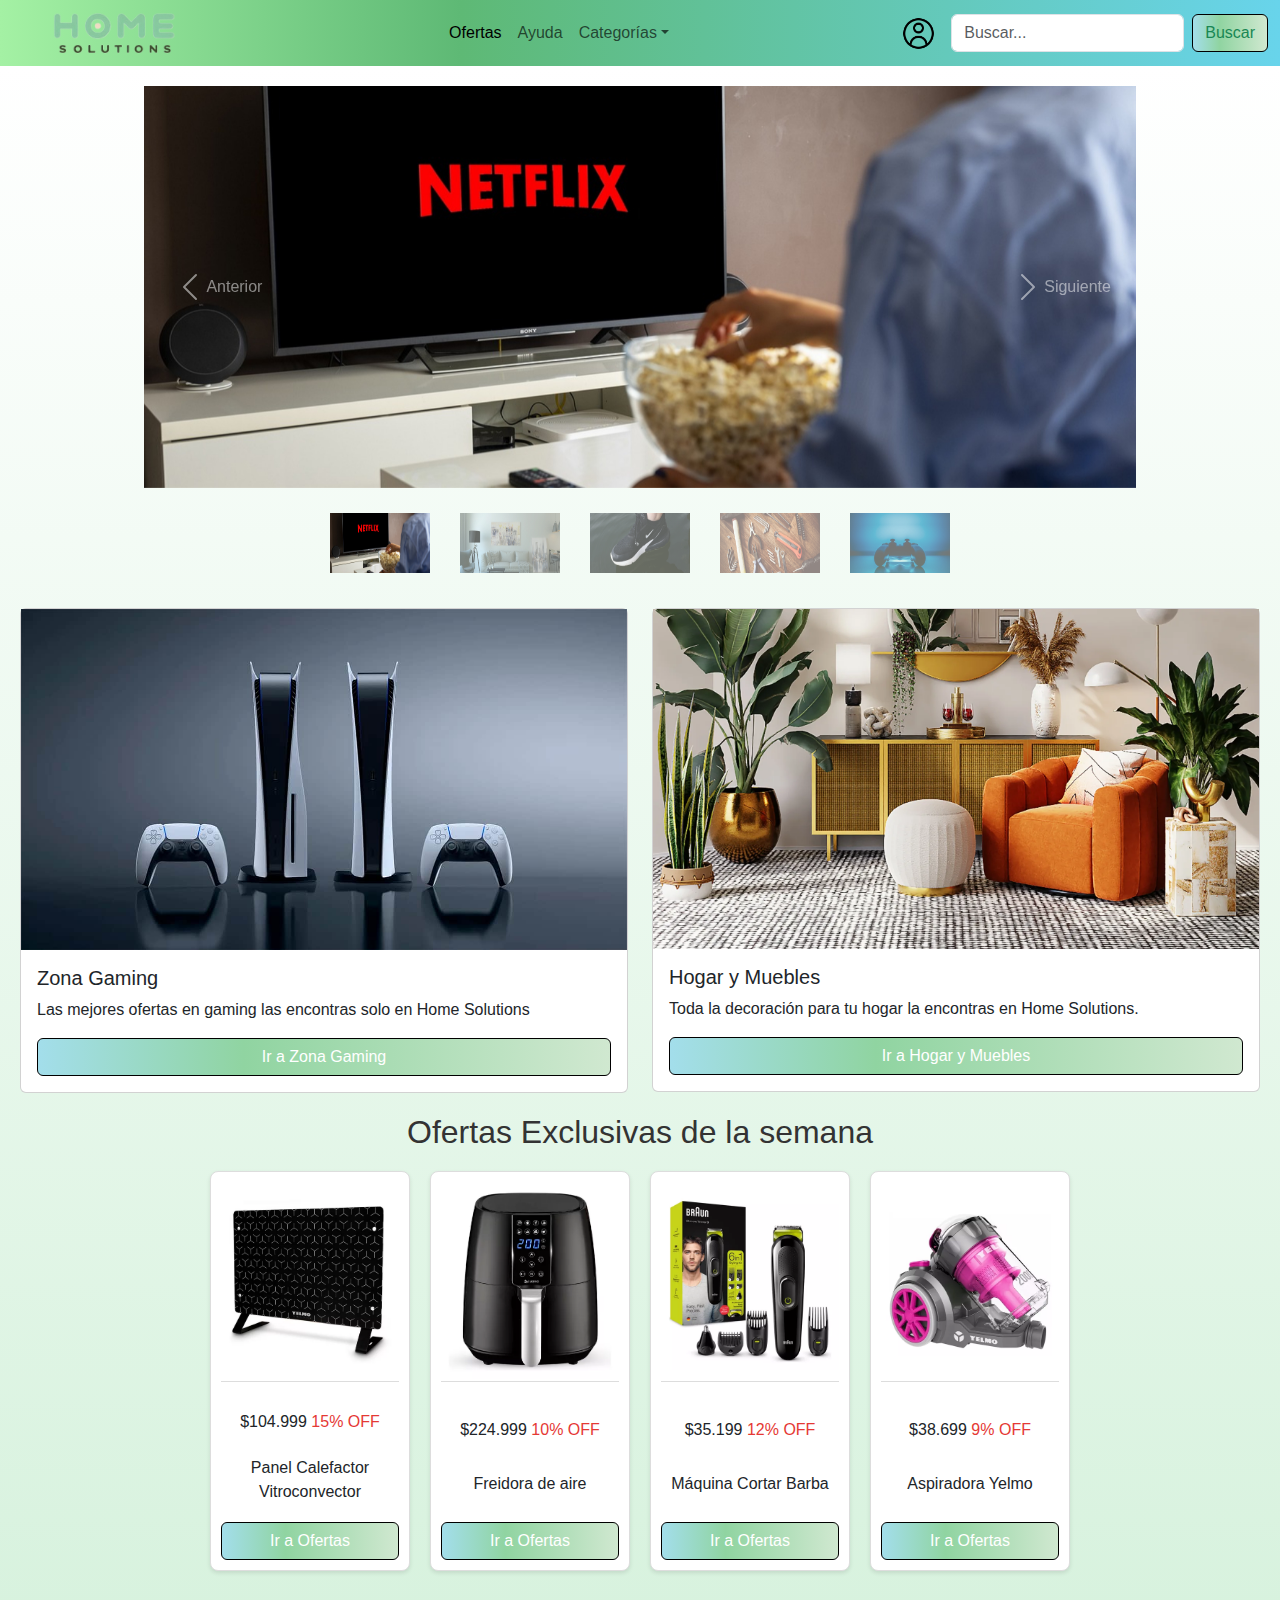
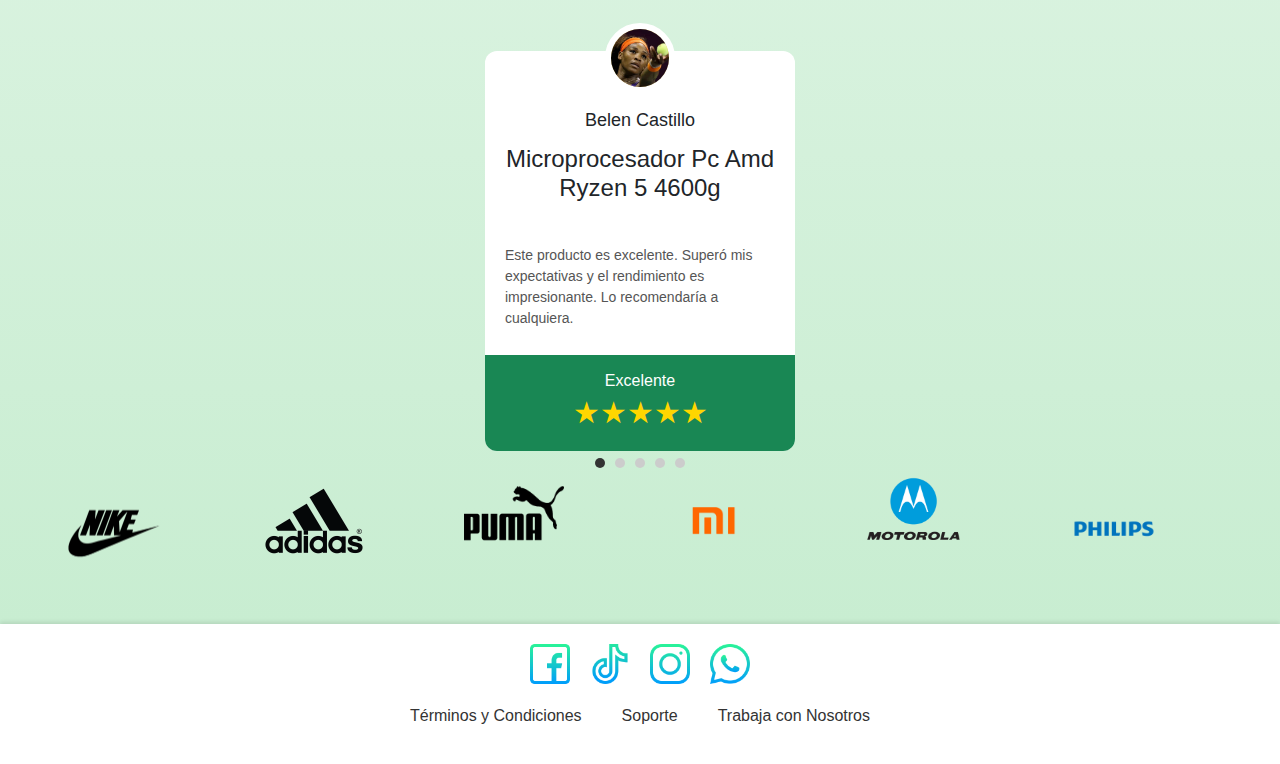
<file: index.html>
<!DOCTYPE html>
<html lang="es">
<head>
    <meta charset="UTF-8">
    <meta name="viewport" content="width=device-width, initial-scale=1.0">
    <title>Home Solutions</title>
    <link href="https://cdn.jsdelivr.net/npm/bootstrap@5.3.3/dist/css/bootstrap.min.css" rel="stylesheet" integrity="sha384-QWTKZyjpPEjISv5WaRU9OFeRpok6YctnYmDr5pNlyT2bRjXh0JMhjY6hW+ALEwIH" crossorigin="anonymous">
    <link rel="stylesheet" href="./css/style.css">
</head>
<body>
    <header>
        <nav class="navbar navbar-expand-lg bg-body-tertiary">
            <div class="container-fluid">
                <div class="logo">
                    <a href="#">
                        <img src="./assets/img/logonombre.png" alt="Home Solutions Logo">
                    </a>
                </div>
                <button class="navbar-toggler" type="button" data-bs-toggle="collapse" data-bs-target="#navbarSupportedContent" aria-controls="navbarSupportedContent" aria-expanded="false" aria-label="Toggle navigation">
                    <span class="navbar-toggler-icon"></span>
                </button>
                <div class="collapse navbar-collapse justify-content-end" id="navbarSupportedContent">
                    <ul class="navbar-nav me-auto mb-2 mb-lg-0">
                        <li class="nav-item">
                            <a class="nav-link active" aria-current="page" href="./pages/ofertas.html">Ofertas</a>
                        </li>
                        <li class="nav-item">
                            <a class="nav-link" href="./pages/ayuda.html">Ayuda</a>
                        </li>
                        <li class="nav-item dropdown">
                            <a class="nav-link dropdown-toggle" href="./pages/categoria.html" role="button" data-bs-toggle="dropdown" aria-expanded="false">Categorías</a>
                            <ul class="dropdown-menu">
                                <li><a class="dropdown-item" href="./pages/categoria.html">Tecnología</a></li>
                                <li><a class="dropdown-item" href="./pages/categoria.html">Hogar y Muebles</a></li>
                                <li><a class="dropdown-item" href="./pages/categoria.html">Calzado</a></li>
                                <li><a class="dropdown-item" href="./pages/categoria.html">Herramientas</a></li>
                                <li><a class="dropdown-item" href="./pages/categoria.html">Gaming</a></li>
                                <li><hr class="dropdown-divider"></li>
                                <li><a class="dropdown-item" href="./pages/categoria.html">Más vendidos</a></li>
                            </ul>
                        </li>
                    </ul>
                    <div class="d-flex align-items-center barra-container">
                        <div class="dropdown">
                            <img src="./assets/img/Perfil.png" alt="Icono de Búsqueda" class="barra-icono dropdown-toggle" id="searchDropdown" role="button" data-bs-toggle="dropdown" aria-expanded="false">
                            <ul class="dropdown-menu" aria-labelledby="searchDropdown">
                                <li><a class="dropdown-item" href="./pages/login.html">Iniciar sesión</a></li>
                                <li><a class="dropdown-item" href="./pages/registro.html">Crear cuenta</a></li>
                            </ul>
                        </div>
                        <form class="d-flex" role="search">
                            <input class="form-control me-2" type="Buscar..." placeholder="Buscar..." aria-label="Buscar">
                            <button class="btn btn-outline-success" type="submit">Buscar</button>
                        </form>
                    </div>
                </div>
            </div>
        </nav>
    </header>

    <main>

        <section>
            <div id="carouselExample" class="carousel slide" data-bs-ride="carousel">
                <div class="carousel-inner">
                    <div class="carousel-item active">
                        <img src="./assets/img/template (3).jpg" class="d-block w-100" alt="Imagen 1">
                    </div>
                    <div class="carousel-item">
                        <img src="./assets/img/template (4).jpg" class="d-block w-100" alt="Imagen 2">
                    </div>
                    <div class="carousel-item">
                        <img src="./assets/img/template (1).jpg" class="d-block w-100" alt="Imagen 3">
                    </div>
                    <div class="carousel-item">
                        <img src="./assets/img/template (5).jpg" class="d-block w-100" alt="Imagen 4">
                    </div>
                    <div class="carousel-item">
                        <img src="./assets/img/template.jpg" class="d-block w-100" alt="Imagen 5">
                    </div>
                </div>
                <button class="carousel-control-prev" type="button" data-bs-target="#carouselExample" data-bs-slide="prev">
                    <span class="carousel-control-prev-icon" aria-hidden="true"></span>
                    <span class="sr-only">Anterior</span>
                </button>
                <button class="carousel-control-next" type="button" data-bs-target="#carouselExample" data-bs-slide="next">
                    <span class="carousel-control-next-icon" aria-hidden="true"></span>
                    <span class="sr-only">Siguiente</span>
                </button>
            </div>
            
            <div class="thumbnails">
                <img src="./assets/img/template (3).jpg" class="thumb active" alt="Miniatura 1" data-bs-target="#carouselExample" data-bs-slide-to="0">
                <img src="./assets/img/template (4).jpg" class="thumb" alt="Miniatura 2" data-bs-target="#carouselExample" data-bs-slide-to="1">
                <img src="./assets/img/template (1).jpg" class="thumb" alt="Miniatura 3" data-bs-target="#carouselExample" data-bs-slide-to="2">
                <img src="./assets/img/template (5).jpg" class="thumb" alt="Miniatura 4" data-bs-target="#carouselExample" data-bs-slide-to="3">
                <img src="./assets/img/template.jpg" class="thumb" alt="Miniatura 5" data-bs-target="#carouselExample" data-bs-slide-to="4">
            </div>
        </section>



        <section>
            <div class="row">
                <div class="col-sm-6 mb-3 mb-sm-0">
                    <div class="card">
                        <img src="./assets/img/ps5-2.jpg" alt="">
                        <div class="card-body">
                            <h5 class="card-title">Zona Gaming</h5>
                            <p class="card-text">Las mejores ofertas en gaming las encontras solo en Home Solutions</p>
                            <a href="./pages/categoria.html#gaming" class="btn btn-primary">Ir a Zona Gaming</a>
                        </div>
                    </div>
                </div>
                <div class="col-sm-6">
                    <div class="card">
                        <img src="./assets/img/muebles.jpg" alt="">
                        <div class="card-body">
                            <h5 class="card-title">Hogar y Muebles</h5>
                            <p class="card-text">Toda la decoración para tu hogar la encontras en Home Solutions.</p>
                            <a href="./pages/categoria.html#hym" class="btn btn-primary">Ir a Hogar y Muebles</a>
                        </div>
                    </div>
                </div>
            </div>
        </section>
        
        <section class="ofertas">
            <h2>Ofertas Exclusivas de la semana</h2>
            <div class="productos">
            <div class="producto">
                <img src="./assets/img/panel-calefactor.jpg" alt="Panel Calefactor Vitroconvector">
                <p>$104.999 <span>15% OFF</span></p>
                <p>Panel Calefactor Vitroconvector</p>
                <a href="./pages/ofertas.html" class="btn btn-primary">Ir a Ofertas</a>
            </div>
            <div class="producto">
                <img src="./assets/img/freidora.jpg" alt="Freidora Ovente">
                <p>$224.999 <span>10% OFF</span></p>
                <p>Freidora de aire</p>
                <a href="./pages/ofertas.html" class="btn btn-primary">Ir a Ofertas</a>
            </div>
            <div class="producto">
                <img src="./assets/img/maquina-de-barba.jpg" alt="Máquina Cortar Barba">
                <p>$35.199 <span>12% OFF</span></p>
                <p>Máquina Cortar Barba</p>
                <a href="./pages/ofertas.html" class="btn btn-primary">Ir a Ofertas</a>
            </div>
            <div class="producto">
                <img src="./assets/img/aspiradora.jpg" alt="Aspiradora Yelmo">
                <p>$38.699 <span>9% OFF</span></p>
                <p>Aspiradora Yelmo</p>
                <a href="./pages/ofertas.html" class="btn btn-primary">Ir a Ofertas</a>
            </div>
        </section>

        <section class="carousel-container">
            <div class="custom-carousel">
                <input type="radio" name="custom-carousel" id="custom-carousel-1" checked>
                <input type="radio" name="custom-carousel" id="custom-carousel-2">
                <input type="radio" name="custom-carousel" id="custom-carousel-3">
                <input type="radio" name="custom-carousel" id="custom-carousel-4">
                <input type="radio" name="custom-carousel" id="custom-carousel-5">
    
                <div class="custom-carousel-content">
                    <div class="custom-carousel-item" id="custom-item-1">
                        <div class="card-comentario text-center">
                            <div class="circle-image">
                                <img src="./assets/img/user-serena.webp" width="50" alt="User Image">
                            </div>
                            <h3 class="name mb-1 fw-500">Belen Castillo</h3>
                            <h4>Microprocesador Pc Amd Ryzen 5 4600g</h4>
                            <div class="review mt-4">
                                <p>Este producto es excelente. Superó mis expectativas y el rendimiento es impresionante. Lo recomendaría a cualquiera.</p>
                            </div>
                            <div class="rate bg-success py-3 text-white mt-3">
                                <h6 class="mb-0">Excelente</h6>
                                <div class="rating">
                                    <span class="star full">&#9733;</span>
                                    <span class="star full">&#9733;</span>
                                    <span class="star full">&#9733;</span>
                                    <span class="star full">&#9733;</span>
                                    <span class="star full">&#9733;</span>
                                </div>
                            </div>
                        </div>
                    </div>
    
                    <div class="custom-carousel-item" id="custom-item-2">
                        <div class="card-comentario text-center">
                            <div class="circle-image">
                                <img src="./assets/img/user-lit.jpg" width="50" alt="User Image">
                            </div>
                            <h3 class="name mb-1 fw-500">Mauro Monzon</h3>
                            <h4>Nombre del Producto</h4>
                            <div class="review mt-4">
                                <p>Horrible se me cayó ni bien lo recibi y no me quisieron devolver mi dinero!</p>
                            </div>
                            <div class="rate bg-success py-3 text-white mt-3">
                                <h6 class="mb-0">Malo</h6>
                                <div class="rating">
                                    <span class="star full">&#9733;</span>
                                    <span class="star empty">&#9733;</span>
                                    <span class="star empty">&#9733;</span>
                                    <span class="star empty">&#9733;</span>
                                    <span class="star empty">&#9733;</span>
                                </div>
                            </div>
                        </div>
                    </div>
    
                    <div class="custom-carousel-item" id="custom-item-3">
                        <div class="card-comentario text-center">
                            <div class="circle-image">
                                <img src="./assets/img/user-messi.png" width="50" alt="User Image">
                            </div>
                            <h3 class="name mb-1 fw-500">Lucas Hernandez</h3>
                            <h4>Level Up Hercules Gabinete Gamer Vidrio Templado</h4>
                            <div class="review mt-4">
                                <p>Está bien, es lo que pedí.</p>
                            </div>
                            <div class="rate bg-success py-3 text-white mt-3">
                                <h6 class="mb-0">Excelente</h6>
                                <div class="rating">
                                    <span class="star full">&#9733;</span>
                                    <span class="star full">&#9733;</span>
                                    <span class="star full">&#9733;</span>
                                    <span class="star empty">&#9733;</span>
                                    <span class="star empty">&#9733;</span>
                                </div>
                            </div>
                        </div>
                    </div>
    
                    <div class="custom-carousel-item" id="custom-item-4">
                        <div class="card-comentario text-center">
                            <div class="circle-image">
                                <img src="./assets/img/goku-user.webp" width="50" alt="User Image">
                            </div>
                            <h3 class="name mb-1 fw-500">Nicolas Otamendi</h3>
                            <h4>Playstation 5</h4>
                            <div class="review mt-4">
                                <p>Superó mis espectativas, excelente producto, además llego super rápido</p>
                            </div>
                            <div class="rate bg-success py-3 text-white mt-3">
                                <h6 class="mb-0">Excelente</h6>
                                <div class="rating">
                                    <span class="star full">&#9733;</span>
                                    <span class="star full">&#9733;</span>
                                    <span class="star full">&#9733;</span>
                                    <span class="star full">&#9733;</span>
                                    <span class="star full">&#9733;</span>
                                </div>
                            </div>
                        </div>
                    </div>
    
                    <div class="custom-carousel-item" id="custom-item-5">
                        <div class="card-comentario text-center">
                            <div class="circle-image">
                                <img src="./assets/img/mirta.jpg" width="50" alt="User Image">
                            </div>
                            <h3 class="name mb-1 fw-500">Mirtha legrand</h3>
                            <h4>Ugreen 15495 Color Gris Oscuro Adaptador Multipuerto Usb</h4>
                            <div class="review mt-4">
                                <p>En cuanto al envio y el producto todo bien, el unico problema es que no leí bien las caracteristicas del producto y no sabia que no traia los usb</p>
                            </div>
                            <div class="rate bg-success py-3 text-white mt-3">
                                <h6 class="mb-0">Bueno</h6>
                                <div class="rating">
                                    <span class="star full">&#9733;</span>
                                    <span class="star full">&#9733;</span>
                                    <span class="star full">&#9733;</span>
                                    <span class="star empty">&#9733;</span>
                                    <span class="star empty">&#9733;</span>
                                </div>
                            </div>
                        </div>
                    </div>
                </div>
    
                <div class="custom-carousel-nav">
                    <label for="custom-carousel-1" class="custom-carousel-dot"></label>
                    <label for="custom-carousel-2" class="custom-carousel-dot"></label>
                    <label for="custom-carousel-3" class="custom-carousel-dot"></label>
                    <label for="custom-carousel-4" class="custom-carousel-dot"></label>
                    <label for="custom-carousel-5" class="custom-carousel-dot"></label>
                </div>
            </div>
        </section>

        <section class="slider">
            <div class="slide-track">
                <div class="slide">
                    <img src="./assets/img/nike-logo.png" alt="">
                </div>
                <div class="slide">
                    <img src="./assets/img/adidas-logo.png" alt="">
                </div>
                <div class="slide">
                    <img src="./assets/img/puma-logo.png" alt="">
                </div>
                <div class="slide">
                    <img src="./assets/img/xiaomi-logo.png" alt="">
                </div>
                <div class="slide">
                    <img src="./assets/img/motorola-logo.png" alt="">
                </div>
                <div class="slide">
                    <img src="./assets/img/philips-logo.png" alt="">
                </div>
                <div class="slide">
                    <img src="./assets/img/samsung logo.png" alt="">
                </div>
                <div class="slide">
                    <img src="./assets/img/sonyps-logo.png" alt="">
                </div>
                <div class="slide">
                    <img src="./assets/img/ryzen-logo.png" alt="">
                </div>
                <div class="slide">
                    <img src="./assets/img/asus-logo.png" alt="">
                </div>
                <div class="slide">
                    <img src="./assets/img/nike-logo.png" alt="">
                </div>
                <div class="slide">
                    <img src="./assets/img/adidas-logo.png" alt="">
                </div>
                <div class="slide">
                    <img src="./assets/img/puma-logo.png" alt="">
                </div>
                <div class="slide">
                    <img src="./assets/img/xiaomi-logo.png" alt="">
                </div>
                <div class="slide">
                    <img src="./assets/img/motorola-logo.png" alt="">
                </div>
                <div class="slide">
                    <img src="./assets/img/philips-logo.png" alt="">
                </div>
                <div class="slide">
                    <img src="./assets/img/samsung logo.png" alt="">
                </div>
                <div class="slide">
                    <img src="./assets/img/sonyps-logo.png" alt="">
                </div>
                <div class="slide">
                    <img src="./assets/img/ryzen-logo.png" alt="">
                </div>
                <div class="slide">
                    <img src="./assets/img/asus-logo.png" alt="">
                </div>
            </div>
        </section>
    </main>

    <footer>
        <div class="redes-sociales">
            <a href="https://www.facebook.com/" target="_blank"><img src="./assets/img/facebook.png" alt="Facebook"></a>
            <a href="https://www.tiktok.com/" target="_blank"><img src="./assets/img/tik-tok.png" alt="tik-tok"></a>
            <a href="https://www.instagram.com/" target="_blank"><img src="./assets/img/instagram.png" alt="Instagram"></a>
            <a href="https://web.whatsapp.com/" target="_blank"><img src="./assets/img/whatsapp.png" alt="whatsapp"></a>
        </div>
        <ul>
            <li><a href="#">Términos y Condiciones</a></li>
            <li><a href="#">Soporte</a></li>
            <li><a href="#">Trabaja con Nosotros</a></li>
        </ul>
    </footer>
    <script src="https://cdn.jsdelivr.net/npm/@popperjs/core@2.11.8/dist/umd/popper.min.js" integrity="sha384-I7E8VVD/ismYTF4hNIPjVp/Zjvgyol6VFvRkX/vR+Vc4jQkC+hVqc2pM8ODewa9r" crossorigin="anonymous"></script>
    <script src="https://cdn.jsdelivr.net/npm/bootstrap@5.3.3/dist/js/bootstrap.min.js" integrity="sha384-0pUGZvbkm6XF6gxjEnlmuGrJXVbNuzT9qBBavbLwCsOGabYfZo0T0to5eqruptLy" crossorigin="anonymous"></script>
</body>
</html>
</file>
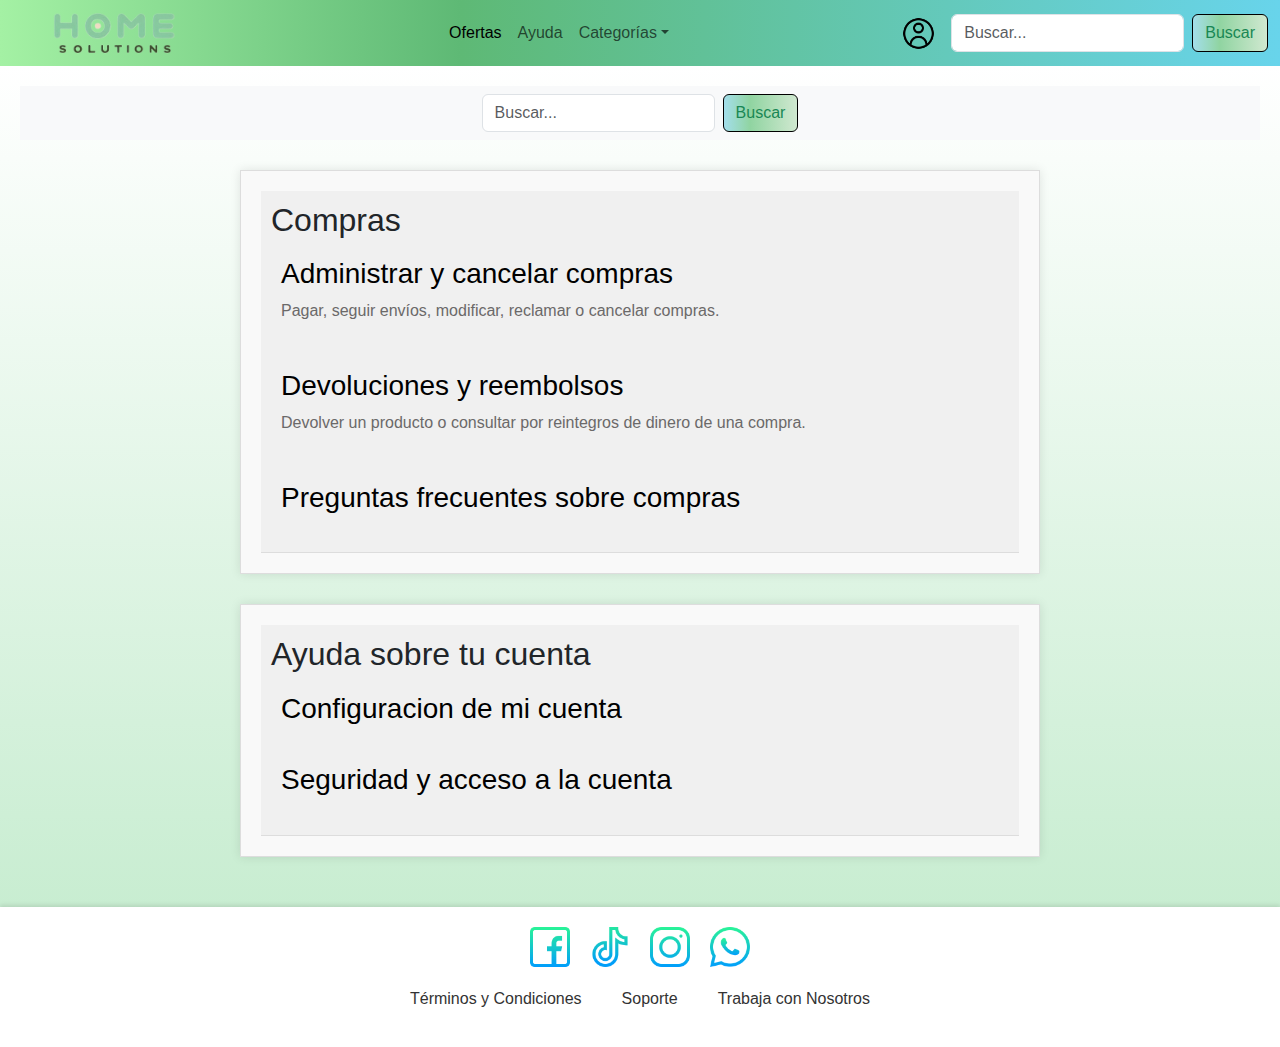
<file: pages/ayuda.html>
<!DOCTYPE html>
<html lang="en">
<head>
    <meta charset="UTF-8">
    <meta name="viewport" content="width=device-width, initial-scale=1.0">
    <title>Document</title>
    <link href="https://cdn.jsdelivr.net/npm/bootstrap@5.3.3/dist/css/bootstrap.min.css" rel="stylesheet" integrity="sha384-QWTKZyjpPEjISv5WaRU9OFeRpok6YctnYmDr5pNlyT2bRjXh0JMhjY6hW+ALEwIH" crossorigin="anonymous">
    <link rel="stylesheet" href="../css/style.css">
</head>
<body>
    <header>
        <nav class="navbar navbar-expand-lg bg-body-tertiary">
            <div class="container-fluid">
                <div class="logo">
                    <a href="../index.html">
                        <img src="../assets/img/logonombre.png" alt="Home Solutions Logo">
                    </a>
                </div>
                <button class="navbar-toggler" type="button" data-bs-toggle="collapse" data-bs-target="#navbarSupportedContent" aria-controls="navbarSupportedContent" aria-expanded="false" aria-label="Toggle navigation">
                    <span class="navbar-toggler-icon"></span>
                </button>
                <div class="collapse navbar-collapse justify-content-end" id="navbarSupportedContent">
                    <ul class="navbar-nav me-auto mb-2 mb-lg-0">
                        <li class="nav-item">
                            <a class="nav-link active" aria-current="page" href="./ofertas.html">Ofertas</a>
                        </li>
                        <li class="nav-item">
                            <a class="nav-link" href="#">Ayuda</a>
                        </li>
                        <li class="nav-item dropdown">
                            <a class="nav-link dropdown-toggle" href="./categoria.html" role="button" data-bs-toggle="dropdown" aria-expanded="false">Categorías</a>
                            <ul class="dropdown-menu">
                                <li><a class="dropdown-item" href="categoria.html">Tecnología</a></li>
                                <li><a class="dropdown-item" href="categoria.html">Hogar y Muebles</a></li>
                                <li><a class="dropdown-item" href="categoria.html">Calzado</a></li>
                                <li><a class="dropdown-item" href="categoria.html">Herramientas</a></li>
                                <li><a class="dropdown-item" href="categoria.html">Gaming</a></li>
                                <li><hr class="dropdown-divider"></li>
                                <li><a class="dropdown-item" href="categoria.html">Más vendidos</a></li>
                            </ul>
                        </li>
                    </ul>
                    <div class="d-flex align-items-center barra-container">
                        <div class="dropdown">
                            <img src="../assets/img/Perfil.png" alt="Icono de Búsqueda" class="barra-icono dropdown-toggle" id="searchDropdown" role="button" data-bs-toggle="dropdown" aria-expanded="false">
                            <ul class="dropdown-menu" aria-labelledby="searchDropdown">
                                <li><a class="dropdown-item" href="./login.html">Iniciar sesión</a></li>
                                <li><a class="dropdown-item" href="./registro.html">Crear cuenta</a></li>
                            </ul>
                        </div>
                        <form class="d-flex" role="search">
                            <input class="form-control me-2" type="Buscar..." placeholder="Buscar..." aria-label="Buscar">
                            <button class="btn btn-outline-success" type="submit">Buscar</button>
                        </form>
                    </div>
                </div>
            </div>
        </nav>
    </header>

    <main>
        
        <section>
            <nav class="navbar bg-body-tertiary">
                <div class="container-fluid justify-content-center">
                    <form class="d-flex" role="search">
                    <input class="form-control me-2" type="search" placeholder="Buscar..." aria-label="Search">
                    <button class="btn btn-outline-success" type="submit">Buscar</button>
                    </form>
                </div>
            </nav>
        </section>

    <section>
        <div class="ayuda-container">
            <div class="ayuda-content">
                <div>
                    <h2>Compras</h2>
                </div>
                <div class="ayuda-content-item">
                    <a href="">
                        <h3 class="h3ayuda">Administrar y cancelar compras</h3>
                        <p class="payuda">Pagar, seguir envíos, modificar, reclamar o cancelar compras.</p>
                    </a>
                </div>
                <div class="ayuda-content-item">
                    <a href="">
                        <h3 class="h3ayuda">Devoluciones y reembolsos</h3>
                        <p class="payuda">Devolver un producto o consultar por reintegros de dinero de una compra.</p>
                    </a>
                </div>
                <div class="ayuda-content-item">
                    <a href="">
                        <h3 class="h3ayuda">Preguntas frecuentes sobre compras</h3>
                    </a>
                </div>
            </div>
        </div>
    </section>


    <section>
        <div class="ayuda-container">
            <div class="ayuda-content">
                <div>
                    <h2>Ayuda sobre tu cuenta</h2>
                </div>
                <div class="ayuda-content-item">
                    <a href="">
                        <h3 class="h3ayuda">Configuracion de mi cuenta</h3>
                    </a>
                </div>
                <div class="ayuda-content-item">
                    <a href="">
                        <h3 class="h3ayuda">Seguridad y acceso a la cuenta</h3>
                    </a>
                </div>
            </div>
        </div>
    </section>

    </main>

    <footer>
        <div class="redes-sociales">
            <a href="https://www.facebook.com/" target="_blank"><img src="../assets/img/facebook.png" alt="Facebook"></a>
            <a href="https://www.tiktok.com/" target="_blank"><img src="../assets/img/tik-tok.png" alt="tik-tok"></a>
            <a href="https://www.instagram.com/" target="_blank"><img src="../assets/img/instagram.png" alt="Instagram"></a>
            <a href="https://web.whatsapp.com/" target="_blank"><img src="../assets/img/whatsapp.png" alt="whatsapp"></a>
        </div>
        <ul>
            <li><a href="#">Términos y Condiciones</a></li>
            <li><a href="#">Soporte</a></li>
            <li><a href="#">Trabaja con Nosotros</a></li>
        </ul>
    </footer>

    <script src="https://cdn.jsdelivr.net/npm/@popperjs/core@2.11.8/dist/umd/popper.min.js" integrity="sha384-I7E8VVD/ismYTF4hNIPjVp/Zjvgyol6VFvRkX/vR+Vc4jQkC+hVqc2pM8ODewa9r" crossorigin="anonymous"></script>
    <script src="https://cdn.jsdelivr.net/npm/bootstrap@5.3.3/dist/js/bootstrap.min.js" integrity="sha384-0pUGZvbkm6XF6gxjEnlmuGrJXVbNuzT9qBBavbLwCsOGabYfZo0T0to5eqruptLy" crossorigin="anonymous"></script>
    
</body>
</html>
</file>
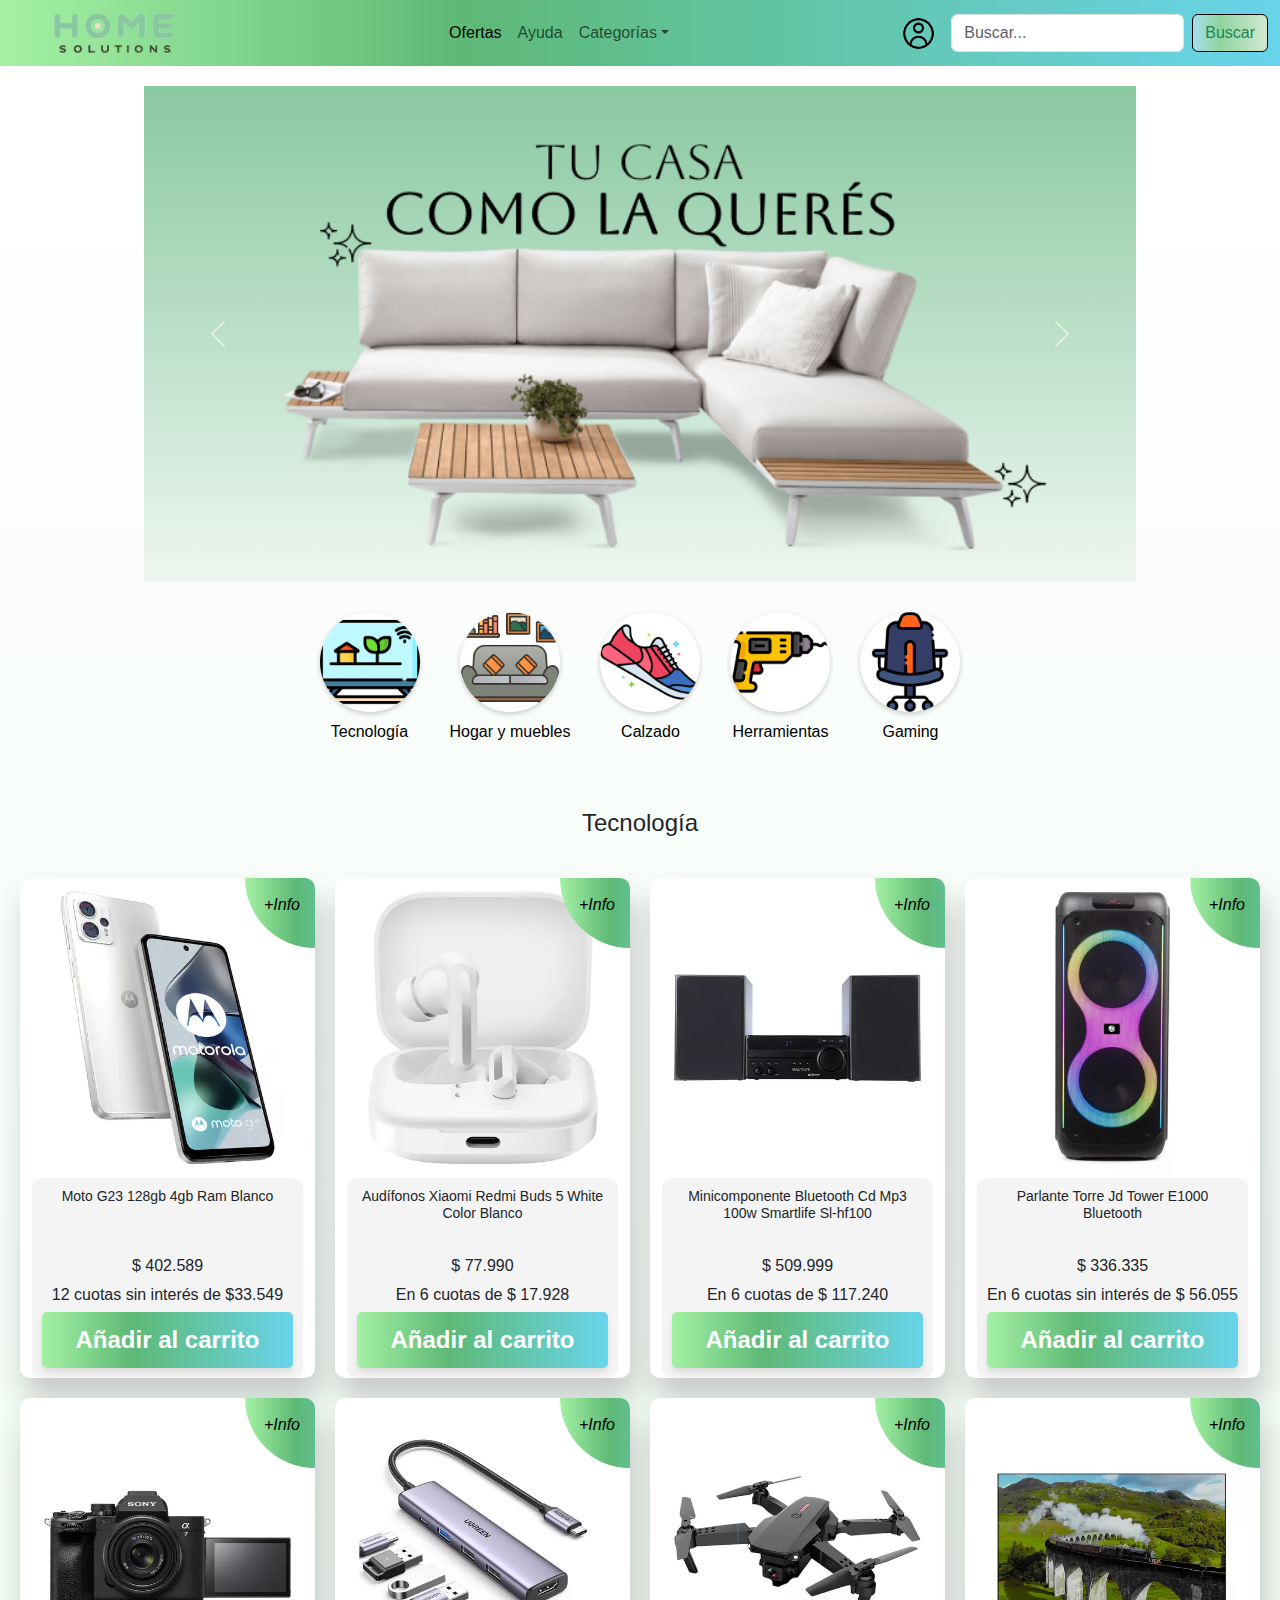
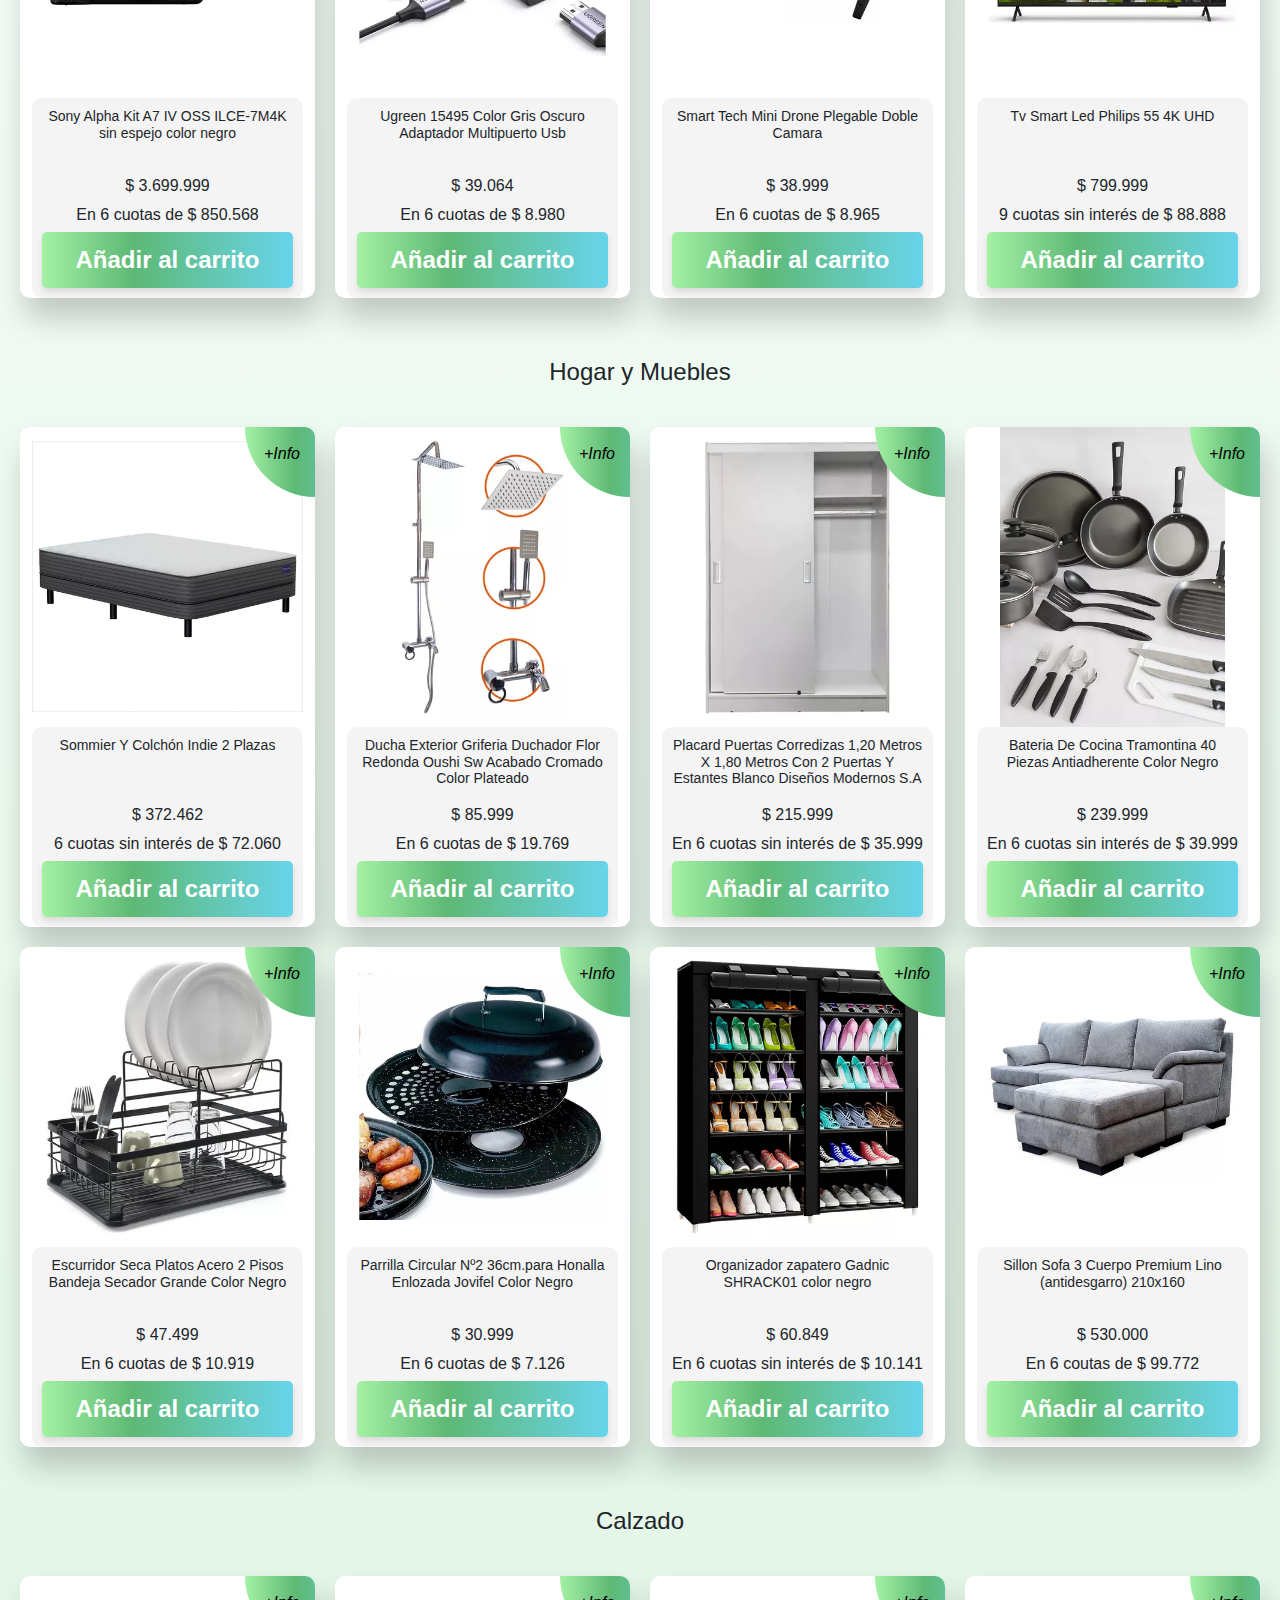
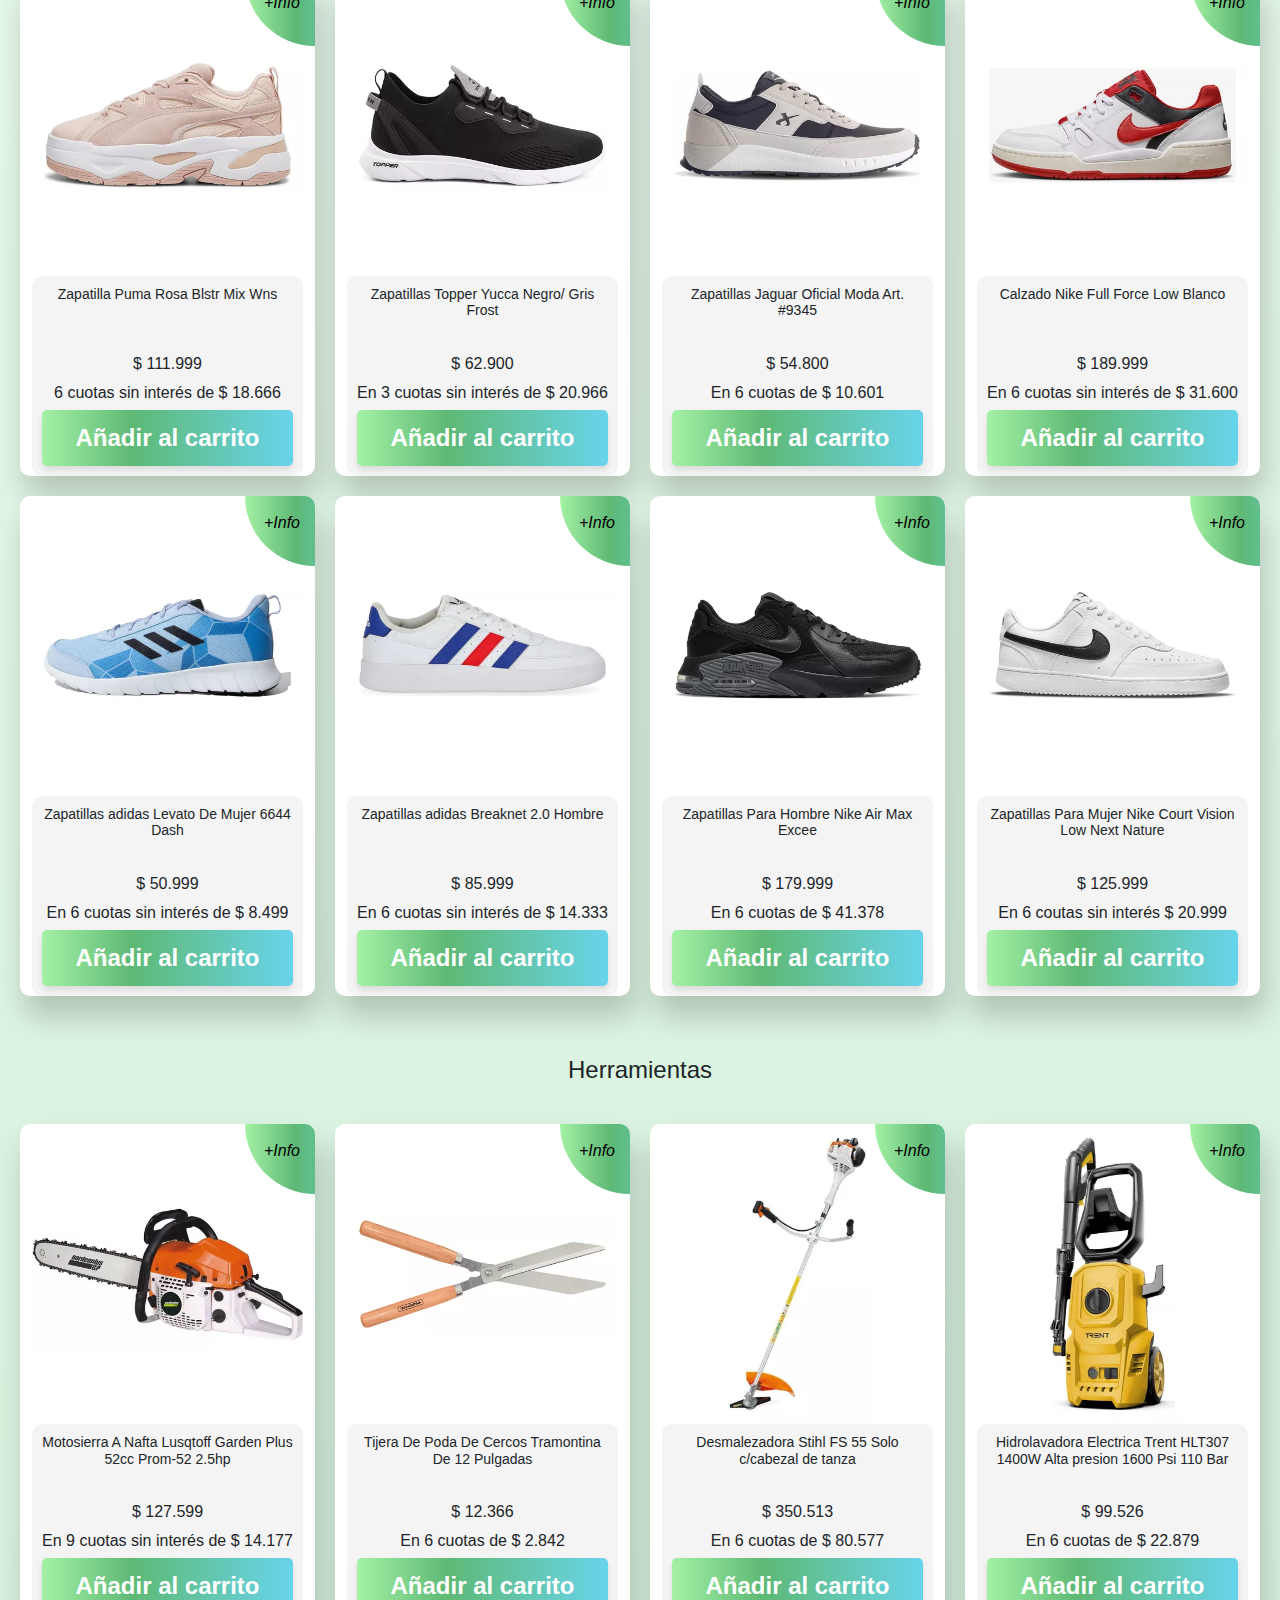
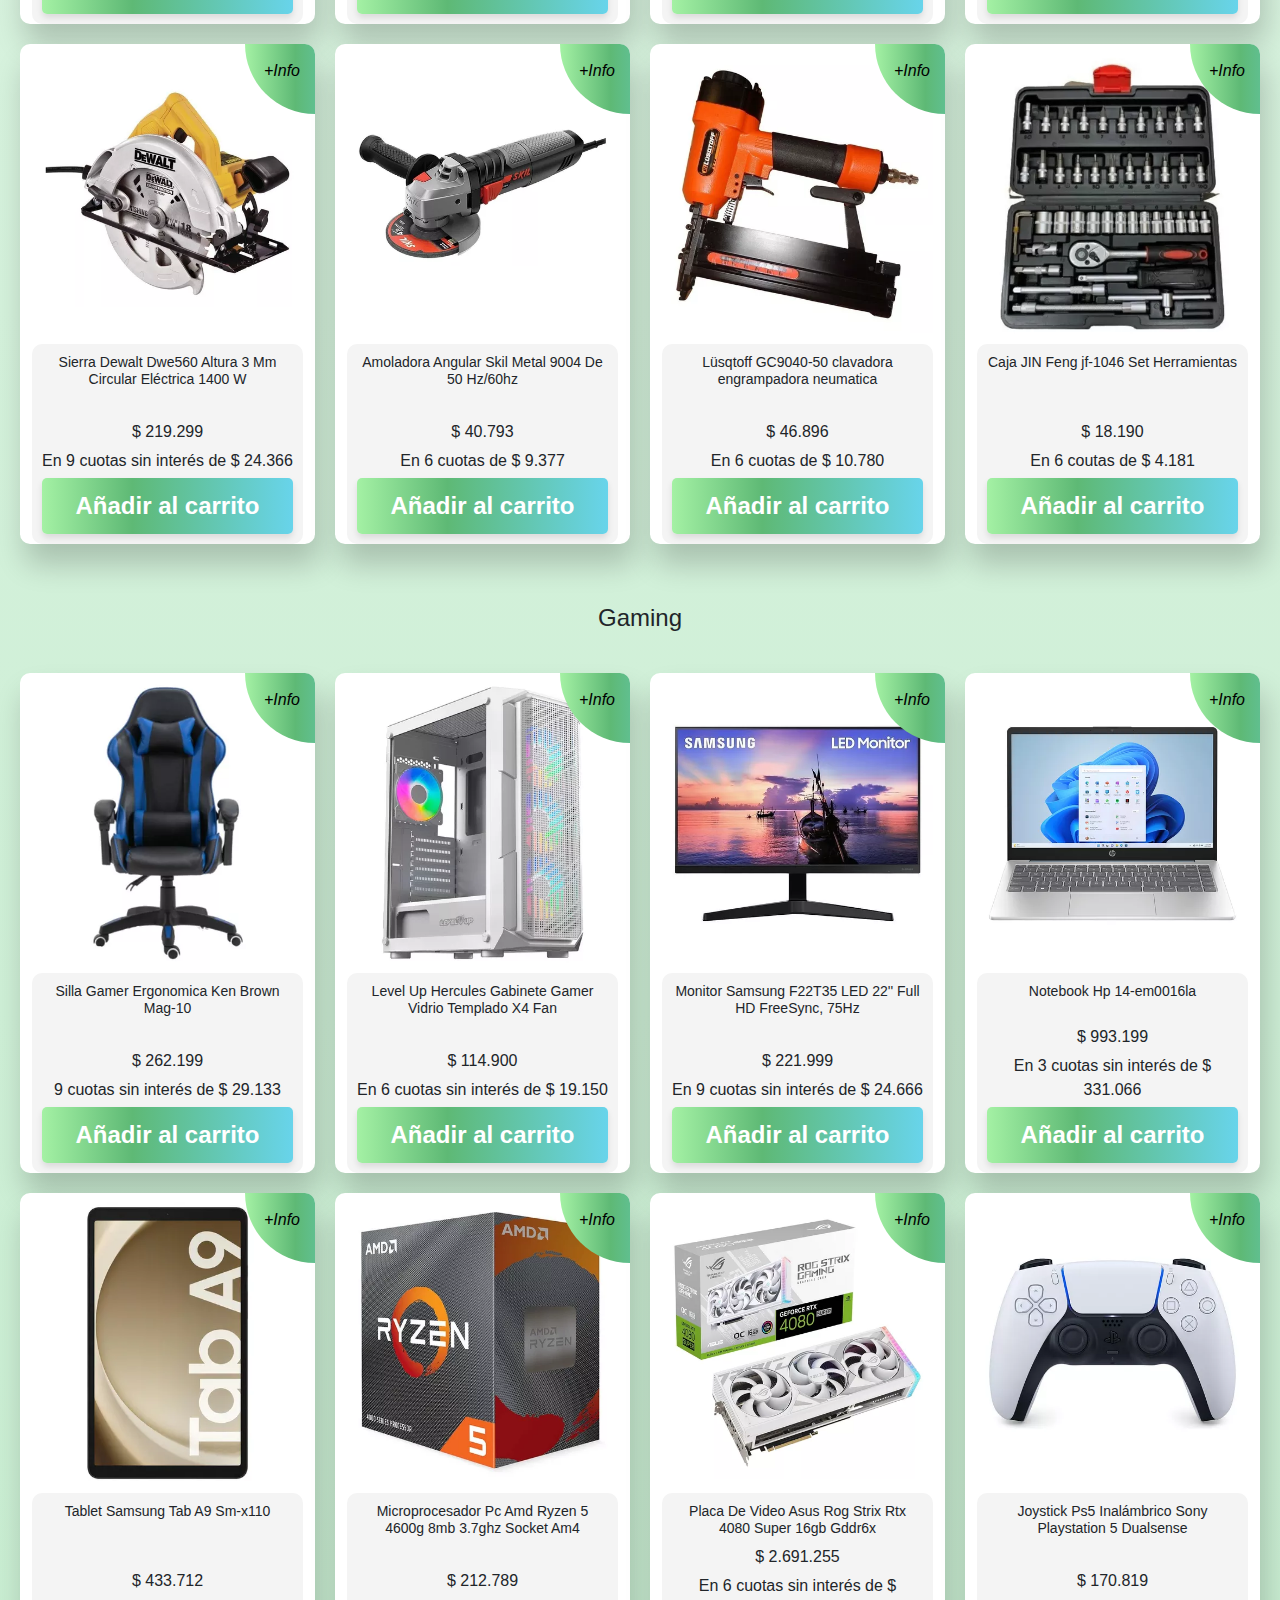
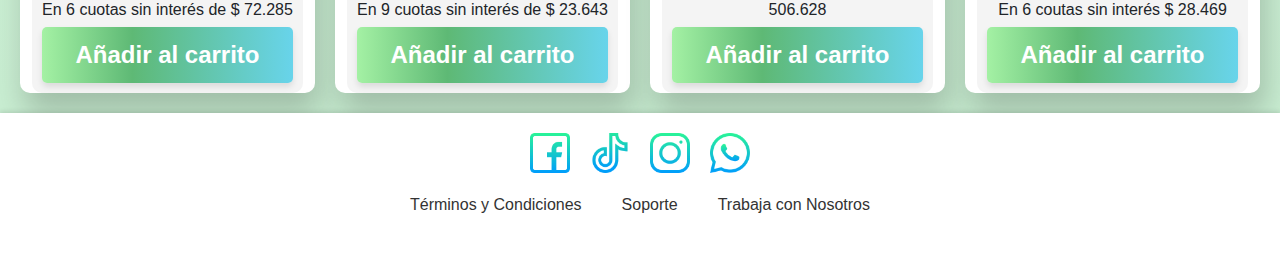
<file: pages/categoria.html>
<!DOCTYPE html>
<html lang="en">
<head>
    <meta charset="UTF-8">
    <meta name="viewport" content="width=device-width, initial-scale=1.0">
    <title>Document</title>
    <link href="https://cdn.jsdelivr.net/npm/bootstrap@5.3.3/dist/css/bootstrap.min.css" rel="stylesheet" integrity="sha384-QWTKZyjpPEjISv5WaRU9OFeRpok6YctnYmDr5pNlyT2bRjXh0JMhjY6hW+ALEwIH" crossorigin="anonymous">
    <link rel="stylesheet" href="../css/style.css">
</head>
<body>
    <header>
        <nav class="navbar navbar-expand-lg bg-body-tertiary">
            <div class="container-fluid">
                <div class="logo">
                    <a href="../index.html">
                        <img src="../assets/img/logonombre.png" alt="Home Solutions Logo">
                    </a>
                </div>
                <button class="navbar-toggler" type="button" data-bs-toggle="collapse" data-bs-target="#navbarSupportedContent" aria-controls="navbarSupportedContent" aria-expanded="false" aria-label="Toggle navigation">
                    <span class="navbar-toggler-icon"></span>
                </button>
                <div class="collapse navbar-collapse justify-content-end" id="navbarSupportedContent">
                    <ul class="navbar-nav me-auto mb-2 mb-lg-0">
                        <li class="nav-item">
                            <a class="nav-link active" aria-current="page" href="./ofertas.html">Ofertas</a>
                        </li>
                        <li class="nav-item">
                            <a class="nav-link" href="./ayuda.html">Ayuda</a>
                        </li>
                        <li class="nav-item dropdown">
                            <a class="nav-link dropdown-toggle" href="#" role="button" data-bs-toggle="dropdown" aria-expanded="false">Categorías</a>
                            <ul class="dropdown-menu">
                                <li><a class="dropdown-item" href="#">Tecnología</a></li>
                                <li><a class="dropdown-item" href="#">Hogar y Muebles</a></li>
                                <li><a class="dropdown-item" href="#">Calzado</a></li>
                                <li><a class="dropdown-item" href="#">Herramientas</a></li>
                                <li><a class="dropdown-item" href="#">Gaming</a></li>
                                <li><hr class="dropdown-divider"></li>
                                <li><a class="dropdown-item" href="#">Más vendidos</a></li>
                            </ul>
                        </li>
                    </ul>
                    <div class="d-flex align-items-center barra-container">
                        <div class="dropdown">
                            <img src="../assets/img/Perfil.png" alt="Icono de Búsqueda" class="barra-icono dropdown-toggle" id="searchDropdown" role="button" data-bs-toggle="dropdown" aria-expanded="false">
                            <ul class="dropdown-menu" aria-labelledby="searchDropdown">
                                <li><a class="dropdown-item" href="./login.html">Iniciar sesión</a></li>
                                <li><a class="dropdown-item" href="./registro.html">Crear cuenta</a></li>
                            </ul>
                        </div>
                        <form class="d-flex" role="search">
                            <input class="form-control me-2" type="Buscar..." placeholder="Buscar..." aria-label="Buscar">
                            <button class="btn btn-outline-success" type="submit">Buscar</button>
                        </form>
                    </div>
                </div>
            </div>
        </nav>
    </header>

    <main>

        <section>
            <div id="carouselExampleRide" class="carousel slide" data-bs-ride="true">
                <div class="carousel-inner">
                    <div class="carousel-item active">
                        <img src="../assets/img/muebles1.png" class="d-block w-100" alt="...">
                    </div>
                    <div class="carousel-item">
                        <img src="../assets/img/muebles1.png" class="d-block w-100" alt="...">
                    </div>
                    <div class="carousel-item">
                        <img src="../assets/img/muebles1.png" class="d-block w-100" alt="...">
                    </div>
                </div>
                <button class="carousel-control-prev" type="button" data-bs-target="#carouselExampleRide" data-bs-slide="prev">
                    <span class="carousel-control-prev-icon" aria-hidden="true"></span>
                    <span class="visually-hidden">Previous</span>
                </button>
                <button class="carousel-control-next" type="button" data-bs-target="#carouselExampleRide" data-bs-slide="next">
                    <span class="carousel-control-next-icon" aria-hidden="true"></span>
                    <span class="visually-hidden">Next</span>
                </button>
            </div>
        </section>


        <section class="categoria">
            <div class="boton-cat">
                <a href="#tecnologia" class="botones-cat">
                    <div class="img-container"><img src="../assets/img/tecnologia.png" alt=""></div>
                    <h4>Tecnología</h4>
                </a>
                <a href="#hym" class="botones-cat">
                    <div class="img-container"><img src="../assets/img/hogar-muebles.png" alt=""></div>
                    <h4>Hogar y muebles</h4>
                    
                </a>
                <a href="#calzado" class="botones-cat">
                    <div class="img-container"><img src="../assets/img/calzado.png" alt=""></div>
                    <h4>Calzado</h4>
                </a>
                <a href="#herramientas" class="botones-cat">
                    <div class="img-container"><img src="../assets/img/herramienta.png" alt=""></div>
                    <h4>Herramientas</h4>
                </a>
                <a href="#gaming" class="botones-cat">
                    <div class="img-container"><img src="../assets/img/gaming.png" alt=""></div>
                    <h4>Gaming</h4>
                </a>
            </div>
        </section>

        <section>
            <h2 id="tecnologia" class="category-title">Tecnología</h2>
            <div class="card-grid">
                <div class="wrapper">
                    <div class="container">
                        <div class="top">
                            <img src="../assets/img/motoG.webp" alt="Product Image" class="img-fluid">
                        </div>
                        <div class="bottom">
                            <div class="details">
                                <h3>Moto G23 128gb 4gb Ram Blanco</h3>
                                <div class="text-wrapper">
                                    <p>$ 402.589</p>
                                    <p> 12 cuotas sin interés de $33.549</p>
                                </div>
                            </div>
                            <button class="price-btn">Añadir al carrito</button>
                        </div>
                    </div>
                    <div class="inside">
                        <div class="icon"><i class="material-icons">+Info</i></div>
                        <div class="contents">
                            <ol>
                                <li>Memoria RAM: 4 GB.</li>
                                <li>Dispositivo liberado para que elijas la compañía telefónica que prefieras.</li>
                                <li>Pantalla de 6.5".</li>
                                <li>Memoria interna de 128GB.</li>
                                <li>Sistema operativo : Android.</li>
                                <li>Red móvil : 4G/LTE.</li>
                            </ol>
                        </div>
                    </div>
                </div>
                
                <div class="wrapper">
                    <div class="container">
                        <div class="top">
                            <img src="../assets/img/audifonosxiaomi.webp" alt="Product Image" class="img-fluid">
                        </div>
                        <div class="bottom">
                            <div class="details">
                                <h3>Audífonos Xiaomi Redmi Buds 5 White Color Blanco</h3>
                                <div class="text-wrapper">
                                    <p>$ 77.990</p>
                                    <p>En 6 cuotas de $ 17.928</p>
                                </div>
                            </div>
                            <button class="price-btn">Añadir al carrito</button>
                        </div>
                    </div>
                    <div class="inside">
                        <div class="icon"><i class="material-icons">+Info</i></div>
                        <div class="contents">
                            <ol>
                                <li>Con cancelación de ruido.</li>
                                <li>Con estuche de carga.</li>
                                <li>Con micrófono incorporado.</li>
                                <li>Resistentes al polvo.</li>
                                <li>Sonido superior y sin límites.</li>
                                <li>Cómodos y prácticos.</li>
                            </ol>
                        </div>
                    </div>
                </div>

                <div class="wrapper">
                    <div class="container">
                        <div class="top">
                            <img src="../assets/img/minicompo.webp" alt="Product Image" class="img-fluid">
                        </div>
                        <div class="bottom">
                            <div class="details">
                                <h3>Minicomponente Bluetooth Cd Mp3 100w Smartlife Sl-hf100</h3>
                                <div class="text-wrapper">
                                    <p>$ 509.999</p>
                                    <p>En 6 cuotas de $ 117.240</p>
                                </div>
                            </div>
                            <button class="price-btn">Añadir al carrito</button>
                        </div>
                    </div>
                    <div class="inside">
                        <div class="icon"><i class="material-icons">+Info</i></div>
                        <div class="contents">
                            <ol>
                                <li>Voltaje: 220V.</li>
                                <li>Formato del minicomponente tradicional.</li>
                                <li>Con bluetooth.</li>
                                <li>Reproduce audio MP3.</li>
                                <li>Musicalizá tu día con sonidos de calidad.</li>
                                <li>Disfrutá tus temas favoritos con un minicomponente Smartlife.</li>
                            </ol>
                        </div>
                    </div>
                </div>

                <div class="wrapper">
                    <div class="container">
                        <div class="top">
                            <img src="../assets/img/parlantetorre.webp" alt="Product Image" class="img-fluid">
                        </div>
                        <div class="bottom">
                            <div class="details">
                                <h3>Parlante Torre Jd Tower E1000 Bluetooth</h3>
                                <div class="text-wrapper">
                                    <p>$ 336.335</p>
                                    <p>En 6 cuotas sin interés de $ 56.055</p>
                                </div>
                            </div>
                            <button class="price-btn">Añadir al carrito</button>
                        </div>
                    </div>
                    <div class="inside">
                        <div class="icon"><i class="material-icons">+Info</i></div>
                        <div class="contents">
                            <ol>
                                <li>Voltaje: 220V.</li>
                                <li>Tipo de parlante: tweeter.</li>
                                <li>Apto para uso en exteriores.</li>
                                <li>Con conectividad bluetooth.</li>
                                <li>Tiene luces led.</li>
                                <li>Consola de DJ integrada.</li>
                                <li>Batería recargable y cargador incluido.</li>
                                <li>Potencia de 100W.</li>
                                <li>Dimensiones: 384mm de ancho, 945mm de alto y 394mm de profundidad.</li>
                                <li>Cuenta con micrófono interno.</li>
                                <li>Tiempo de carga de la batería: 6h.</li>
                                <li>Viene con un micrófono de accesorio.</li>
                            </ol>
                        </div>
                    </div>
                </div>

                <div class="wrapper">
                    <div class="container">
                        <div class="top">
                            <img src="../assets/img/Sony-Alpha-Kit-A7-IV-OSS-ILCE-7M4K.webp" alt="Product Image" class="img-fluid">
                        </div>
                        <div class="bottom">
                            <div class="details">
                                <h3>Sony Alpha Kit A7 IV OSS ILCE-7M4K sin espejo color negro</h3>
                                <div class="text-wrapper">
                                    <p>$ 3.699.999</p>
                                    <p>En 6 cuotas de $ 850.568</p>
                                </div>
                            </div>
                            <button class="price-btn">Añadir al carrito</button>
                        </div>
                    </div>
                    <div class="inside">
                        <div class="icon"><i class="material-icons">+Info</i></div>
                        <div class="contents">
                            <ol>
                                <li>El obturador tiene una velocidad máxima de: 1/8000 s.</li>
                                <li>Pantalla de 3 ".</li>
                                <li>Al tener enfoque manual esta cámara captura más detalles en las fotografías.</li>
                                <li>Con modo autofoco.</li>
                                <li>Lente incluido: Sony FE 28-70 mm f/3.5-5.6 OSS.</li>
                                <li>Zoom digital de 4x.</li>
                                <li>Se conecta por: Bluetooth.</li>
                                <li>Calidad sin límites en tus fotografías.</li>
                            </ol>
                        </div>
                    </div>
                </div>

                <div class="wrapper">
                    <div class="container">
                        <div class="top">
                            <img src="../assets/img/Adaptador-Multipuerto-Usb-Ugreen-15495.webp" alt="Product Image" class="img-fluid">
                        </div>
                        <div class="bottom">
                            <div class="details">
                                <h3>Ugreen 15495 Color Gris Oscuro Adaptador Multipuerto Usb</h3>
                                <div class="text-wrapper">
                                    <p>$ 39.064</p>
                                    <p>En 6 cuotas de $ 8.980</p>
                                </div>
                            </div>
                            <button class="price-btn">Añadir al carrito</button>
                        </div>
                    </div>
                    <div class="inside">
                        <div class="icon"><i class="material-icons">+Info</i></div>
                        <div class="contents">
                            <ol>
                                <li>Color gris oscuro.</li>
                                <li>Cantidad de puertos: 5.</li>
                                <li>Cable de 20cm de largo.</li>
                                <li>Versiones de USB compatibles: 3.0.</li>
                                <li>Tasa de transferencia de datos: 5Gbps.</li>
                                <li>Sistemas operativos compatibles: Linux.</li>
                            </ol>
                        </div>
                    </div>
                </div>

                <div class="wrapper">
                    <div class="container">
                        <div class="top">
                            <img src="../assets/img/Smart-Tech-Mini-Drone-Plegable-Doble-Camara.webp" alt="Product Image" class="img-fluid">
                        </div>
                        <div class="bottom">
                            <div class="details">
                                <h3>Smart Tech Mini Drone Plegable Doble Camara</h3>
                                <div class="text-wrapper">
                                    <p>$ 38.999</p>
                                    <p>En 6 cuotas de $ 8.965</p>
                                </div>
                            </div>
                            <button class="price-btn">Añadir al carrito</button>
                        </div>
                    </div>
                    <div class="inside">
                        <div class="icon"><i class="material-icons">+Info</i></div>
                        <div class="contents">
                            <ol>
                                <li>Cantidad de baterías incluidas: 2</li>
                                <li>Resolución máxima de la cámara: 720p</li>
                                <li>Frecuencia de funcionamiento del Wi-Fi: 2.4 GHz</li>
                                <li>Marca: Smart Tec</li>
                                <li>Modelo: E88 PRO</li>
                                <li>Medidas desplegado: 22 x 20 x 4.6 cm</li>
                                <li>Giro en 360º: Maniobras para obtener panorámicas y acceso a lugares.</li>
                                <li>Vuelta a casa inteligente (RTH), punto de Interés, ruta de vuelo, modo sin cabeza, modo panorámico y control de altura.</li>
                                <li>Control con soporte: Permite colocar un celular para visualizar la transmisión del drone.</li>
                            </ol>
                        </div>
                    </div>
                </div>

                <div class="wrapper">
                    <div class="container">
                        <div class="top">
                            <img src="../assets/img/Tv-Smart-Led-Philips-55-4K-UHD.webp" alt="Product Image" class="img-fluid">
                        </div>
                        <div class="bottom">
                            <div class="details">
                                <h3>Tv Smart Led Philips 55 4K UHD</h3>
                                <div class="text-wrapper">
                                    <p>$ 799.999</p>
                                    <p> 9 cuotas sin interés de $ 88.888</span></p>
                                </div>
                            </div>
                            <button class="price-btn">Añadir al carrito</button>
                        </div>
                    </div>
                    <div class="inside">
                        <div class="icon"><i class="material-icons">+Info</i></div>
                        <div class="contents">
                            <ol>
                                <li>Tamaño de la pantalla: 55 "</li>
                                <li>Su resolución es 4K.</li>
                                <li>Tecnología HDR para una calidad de imagen mejorada.</li>
                                <li>Manejalo por comando de voz.</li>
                                <li>Sistema operativo Google TV.</li>
                                <li>Capacidad de almacenamiento de 16GB.</li>
                                <li>Conectá tus dispositivos mediante sus 3 puertos HDMI y sus 2 puertos USB.</li>
                                <li >Dimensiones: 1227mm de ancho, 720mm de alto, 88mm de profundidad.</li>
                            </ol>
                        </div>
                    </div>
                </div>
            </div>
        </section>
        
        <section>
            <h2 id="hym" class="category-title">Hogar y Muebles</h2>
            <div class="card-grid">
                <div class="wrapper">
                    <div class="container">
                        <div class="top">
                            <img src="../assets/img/sommier.webp" alt="Product Image" class="img-fluid">
                        </div>
                        <div class="bottom">
                            <div class="details">
                                <h3>Sommier Y Colchón Indie 2 Plazas</h3>
                                <div class="text-wrapper">
                                    <p>$ 372.462</p>
                                    <p> 6 cuotas sin interés de $ 72.060</p>
                                </div>
                            </div>
                            <button class="price-btn">Añadir al carrito</button>
                        </div>
                    </div>
                    <div class="inside">
                        <div class="icon"><i class="material-icons">+Info</i></div>
                        <div class="contents">
                            <ol>
                                <li>Compuesto por resortes Bonnel, brindando un soporte excepcional y duradero.</li>
                                <li>Ofrece una firmeza moderada para un equilibrio óptimo entre comodidad y soporte.</li>
                                <li>La base construida con madera garantiza durabilidad y estabilidad.</li>
                                <li>Posee una altura total de 53 cm, proporcionando un perfil elegante y funcional para cualquier entorno.</li>
                                <li>Su capacidad de soporte es de hasta 100 kg por lado.</li>
                                <li>Es ideal para un descanso reparador y ofrece máximo confort.</li>
                            </ol>
                        </div>
                    </div>
                </div>
                
                <div class="wrapper">
                    <div class="container">
                        <div class="top">
                            <img src="../assets/img/Ducha Exterior.webp" alt="Product Image" class="img-fluid">
                        </div>
                        <div class="bottom">
                            <div class="details">
                                <h3>Ducha Exterior Griferia Duchador Flor Redonda Oushi Sw Acabado Cromado Color Plateado</h3>
                                <div class="text-wrapper">
                                    <p>$ 85.999</p>
                                    <p>En 6 cuotas de $ 19.769</p>
                                </div>
                            </div>
                            <button class="price-btn">Añadir al carrito</button>
                        </div>
                    </div>
                    <div class="inside">
                        <div class="icon"><i class="material-icons">+Info</i></div>
                        <div class="contents">
                            <ol>
                                <li>Acabado Cromado.</li>
                                <li>Con forma cuadrada.</li>
                                <li>Producto fabricado en acero inoxidable.</li>
                                <li>Dimensiones: 19.5cm de ancho, 115cm de alto y 0.5cm de diámetro.</li>
                                <li>El tipo de instalación es de pared.</li>
                            </ol>
                        </div>
                    </div>
                </div>

                <div class="wrapper">
                    <div class="container">
                        <div class="top">
                            <img src="../assets/img/placard.webp" alt="Product Image" class="img-fluid">
                        </div>
                        <div class="bottom">
                            <div class="details">
                                <h3>Placard Puertas Corredizas 1,20 Metros X 1,80 Metros Con 2 Puertas Y Estantes Blanco Diseños Modernos S.A</h3>
                                <div class="text-wrapper">
                                    <p>$ 215.999</p>
                                    <p>En 6 cuotas sin interés de $ 35.999</p>
                                </div>
                            </div>
                            <button class="price-btn">Añadir al carrito</button>
                        </div>
                    </div>
                    <div class="inside">
                        <div class="icon"><i class="material-icons">+Info</i></div>
                        <div class="contents">
                            <ol>
                                <li>Tiene 2 cajones.</li>
                                <li>Posee 3 estantes y 0 boxes para organizar la ropa.</li>
                                <li>Dispone de espacio para guardar calzados.</li>
                                <li>Requiere ensamblado.</li>
                                <li>Interior 100% revertido.</li>
                                <li>Puertas corredizas.</li>
                                <li>Peso 70kg.</li>
                            </ol>
                        </div>
                    </div>
                </div>

                <div class="wrapper">
                    <div class="container">
                        <div class="top">
                            <img src="../assets/img/sartenes.webp" alt="Product Image" class="img-fluid">
                        </div>
                        <div class="bottom">
                            <div class="details">
                                <h3>Bateria De Cocina Tramontina 40 Piezas Antiadherente Color Negro</h3>
                                <div class="text-wrapper">
                                    <p>$ 239.999</p>
                                    <p>En 6 cuotas sin interés de $ 39.999</p>
                                </div>
                            </div>
                            <button class="price-btn">Añadir al carrito</button>
                        </div>
                    </div>
                    <div class="inside">
                        <div class="icon"><i class="material-icons">+Info</i></div>
                        <div class="contents">
                            <ol>
                                <li>Con revestimiento antiadherente.</li>
                                <li>Marca tramontina.</li>
                                <li>Consta de 40 piezas.</li>
                                <li>Material : teflón.</li>
                                <li>Material de manija: plástico.</li>
                            </ol>
                        </div>
                    </div>
                </div>

                <div class="wrapper">
                    <div class="container">
                        <div class="top">
                            <img src="../assets/img/escurridor.webp" alt="Product Image" class="img-fluid">
                        </div>
                        <div class="bottom">
                            <div class="details">
                                <h3>Escurridor Seca Platos Acero 2 Pisos Bandeja Secador Grande Color Negro</h3>
                                <div class="text-wrapper">
                                    <p>$ 47.499</p>
                                    <p>En 6 cuotas de $ 10.919</p>
                                </div>
                            </div>
                            <button class="price-btn">Añadir al carrito</button>
                        </div>
                    </div>
                    <div class="inside">
                        <div class="icon"><i class="material-icons">+Info</i></div>
                        <div class="contents">
                            <ol>
                                <li>Lugar recomendado de colocación: de mesa.</li>
                                <li>Tiene capacidad para 10 platos.</li>
                                <li>Posee 2 niveles.</li>
                                <li>Con modo autofoco.</li>
                                <li>Con seca vasos.</li>
                                <li>Con cubiertero.</li>
                                <li>Dimensiones: 30cm de ancho x 41.5cm de largo x 28cm de alto.</li>
                            </ol>
                        </div>
                    </div>
                </div>

                <div class="wrapper">
                    <div class="container">
                        <div class="top">
                            <img src="../assets/img/parrilla.webp" alt="Product Image" class="img-fluid">
                        </div>
                        <div class="bottom">
                            <div class="details">
                                <h3>Parrilla Circular Nº2 36cm.para Honalla Enlozada Jovifel Color Negro</h3>
                                <div class="text-wrapper">
                                    <p>$ 30.999</p>
                                    <p>En 6 cuotas de $ 7.126</p>
                                </div>
                            </div>
                            <button class="price-btn">Añadir al carrito</button>
                        </div>
                    </div>
                    <div class="inside">
                        <div class="icon"><i class="material-icons">+Info</i></div>
                        <div class="contents">
                            <ol>
                                <li>Parrilla circular enlozada de 37.5 cm de diámetro, ideal para hornallas grandes.</li>
                                <li>Color negro, aporta un toque elegante y moderno a tu cocina.</li>
                                <li>Producto enlozado.</li>
                                <li>Peso 2kg.</li>
                                <li>Marca Jovifel.</li>
                                <li>Diámetro 37.5 cm</li>
                            </ol>
                        </div>
                    </div>
                </div>

                <div class="wrapper">
                    <div class="container">
                        <div class="top">
                            <img src="../assets/img/Organizador-Zapatero.webp" alt="Product Image" class="img-fluid">
                        </div>
                        <div class="bottom">
                            <div class="details">
                                <h3>Organizador zapatero Gadnic SHRACK01 color negro</h3>
                                <div class="text-wrapper">
                                    <p>$ 60.849</p>
                                    <p>En 6 cuotas sin interés de $ 10.141</p>
                                </div>
                            </div>
                            <button class="price-btn">Añadir al carrito</button>
                        </div>
                    </div>
                    <div class="inside">
                        <div class="icon"><i class="material-icons">+Info</i></div>
                        <div class="contents">
                            <ol>
                                <li>Fabricado en acero.</li>
                                <li>Capacidad máxima de 36 pares de zapatos.</li>
                                <li>Tiene 12 estantes.</li>
                                <li>Dimensiones: 116cm de ancho, 107.5cm de alto y 29cm de profundidad.</li>
                                <li>Color: Negro.</li>
                                <li>Marca: Gadnic.</li>
                                <li>Peso: 2kg.</li>
                            </ol>
                        </div>
                    </div>
                </div>

                <div class="wrapper">
                    <div class="container">
                        <div class="top">
                            <img src="../assets/img/Sillon-categorias.webp" alt="Product Image" class="img-fluid">
                        </div>
                        <div class="bottom">
                            <div class="details">
                                <h3>Sillon Sofa 3 Cuerpo Premium Lino (antidesgarro) 210x160</h3>
                                <div class="text-wrapper">
                                    <p>$ 530.000</p>
                                    <p>En 6 coutas de $ 99.772</p>
                                </div>
                            </div>
                            <button class="price-btn">Añadir al carrito</button>
                        </div>
                    </div>
                    <div class="inside">
                        <div class="icon"><i class="material-icons">+Info</i></div>
                        <div class="contents">
                            <ol>
                                <li>Fabricante Glamour desing.</li>
                                <li>Modelo clásico.</li>
                                <li>Peso 75kg.</li>
                                <li>Cantidad de cuerpos 3.</li>
                                <li>Es reclinable: No.</li>
                                <li>Peso máximo soportado: 130 kg.</li>
                                <li>Es sofá cama: No.</li>
                            </ol>
                        </div>
                    </div>
                </div>
            </div>
        </section>

        <section>
            <h2 id="calzado" class="category-title">Calzado</h2>
            <div class="card-grid">
                <div class="wrapper">
                    <div class="container">
                        <div class="top">
                            <img src="../assets/img/pumarosa.webp" alt="Product Image" class="img-fluid">
                        </div>
                        <div class="bottom">
                            <div class="details">
                                <h3>Zapatilla Puma Rosa Blstr Mix Wns</h3>
                                <div class="text-wrapper">
                                    <p>$ 111.999</p>
                                    <p> 6 cuotas sin interés de $ 18.666</p>
                                </div>
                            </div>
                            <button class="price-btn">Añadir al carrito</button>
                        </div>
                    </div>
                    <div class="inside">
                        <div class="icon"><i class="material-icons">+Info</i></div>
                        <div class="contents">
                            <ol>
                                <li>Marca: Puma.</li>
                                <li>Materiales del exterior: Cuero.</li>
                                <li>Materiales de la suela: Goma.</li>
                                <li>Talle: 35 ARG - 36 EU.</li>
                                <li>Color : Rosado.</li>
                                <li>Casual/Running.</li>
                            </ol>
                        </div>
                    </div>
                </div>
                
                <div class="wrapper">
                    <div class="container">
                        <div class="top">
                            <img src="../assets/img/topperyucca.webp" alt="Product Image" class="img-fluid">
                        </div>
                        <div class="bottom">
                            <div class="details">
                                <h3>Zapatillas Topper Yucca Negro/ Gris Frost</h3>
                                <div class="text-wrapper">
                                    <p>$ 62.900</p>
                                    <p>En 3 cuotas sin interés de $ 20.966</p>
                                </div>
                            </div>
                            <button class="price-btn">Añadir al carrito</button>
                        </div>
                    </div>
                    <div class="inside">
                        <div class="icon"><i class="material-icons">+Info</i></div>
                        <div class="contents">
                            <ol>
                                <li>Marca: Topper.</li>
                                <li>Materiales de la suela: Goma.</li>
                                <li>Diseño De La Tela: Liso.</li>
                                <li>Materiales del exterior: Tela.</li>
                                <li>Deportes recomendados: Training.</li>
                                <li>Color: Negro.</li>
                                <li>Talle: 44 ARG.</li>
                            </ol>
                        </div>
                    </div>
                </div>

                <div class="wrapper">
                    <div class="container">
                        <div class="top">
                            <img src="../assets/img/jaguar.webp" alt="Product Image" class="img-fluid">
                        </div>
                        <div class="bottom">
                            <div class="details">
                                <h3>Zapatillas Jaguar Oficial Moda Art. #9345</h3>
                                <div class="text-wrapper">
                                    <p>$ 54.800</p>
                                    <p>En 6 cuotas de $ 10.601</p>
                                </div>
                            </div>
                            <button class="price-btn">Añadir al carrito</button>
                        </div>
                    </div>
                    <div class="inside">
                        <div class="icon"><i class="material-icons">+Info</i></div>
                        <div class="contents">
                            <ol>
                                <li>Marca: Jaguar.</li>
                                <li>Materiales de la suela: Goma.</li>
                                <li>Diseño De La Tela: Lisa.</li>
                                <li>Materiales del exterior: Textil.</li>
                                <li>Deportes recomendados: Urbano.</li>
                                <li>Talle: 42-43 ARG.</li>
                                <li>Color Blanco.</li>
                            </ol>
                        </div>
                    </div>
                </div>

                <div class="wrapper">
                    <div class="container">
                        <div class="top">
                            <img src="../assets/img/nikeroja.webp" alt="Product Image" class="img-fluid">
                        </div>
                        <div class="bottom">
                            <div class="details">
                                <h3>Calzado Nike Full Force Low Blanco</h3>
                                <div class="text-wrapper">
                                    <p>$ 189.999</p>
                                    <p>En 6 cuotas sin interés de $ 31.600</p>
                                </div>
                            </div>
                            <button class="price-btn">Añadir al carrito</button>
                        </div>
                    </div>
                    <div class="inside">
                        <div class="icon"><i class="material-icons">+Info</i></div>
                        <div class="contents">
                            <ol>
                                <li>Marca: Nike.</li>
                                <li>Materiales de la suela: Goma.</li>
                                <li>Materiales del exterior: Cuero.</li>
                                <li>Deportes recomendados: Urbano.</li>
                                <li>Color : Blanco y Rojo.</li>
                                <li>Talle: 42 ARG.</li>
                            </ol>
                        </div>
                    </div>
                </div>

                <div class="wrapper">
                    <div class="container">
                        <div class="top">
                            <img src="../assets/img/adidas.webp" alt="Product Image" class="img-fluid">
                        </div>
                        <div class="bottom">
                            <div class="details">
                                <h3>Zapatillas adidas Levato De Mujer 6644 Dash</h3>
                                <div class="text-wrapper">
                                    <p>$ 50.999</p>
                                    <p>En 6 cuotas sin interés de $ 8.499</p>
                                </div>
                            </div>
                            <button class="price-btn">Añadir al carrito</button>
                        </div>
                    </div>
                    <div class="inside">
                        <div class="icon"><i class="material-icons">+Info</i></div>
                        <div class="contents">
                            <ol>
                                <li>Marca: Adidas Performance.</li>
                                <li>Materiales de la suela: Goma.</li>
                                <li>Materiales del exterior: Malla.</li>
                                <li>Deportes recomendados: Running.</li>
                                <li>Color: Azul y Blanco.</li>
                                <li>Talle 38 ARG.</li>
                            </ol>
                        </div>
                    </div>
                </div>

                <div class="wrapper">
                    <div class="container">
                        <div class="top">
                            <img src="../assets/img/breaknec.webp" alt="Product Image" class="img-fluid">
                        </div>
                        <div class="bottom">
                            <div class="details">
                                <h3>Zapatillas adidas Breaknet 2.0 Hombre</h3>
                                <div class="text-wrapper">
                                    <p>$ 85.999</p>
                                    <p>En 6 cuotas sin interés de $ 14.333</p>
                                </div>
                            </div>
                            <button class="price-btn">Añadir al carrito</button>
                        </div>
                    </div>
                    <div class="inside">
                        <div class="icon"><i class="material-icons">+Info</i></div>
                        <div class="contents">
                            <ol>
                                <li>Marca: adidas.</li>
                                <li>Temporada de lanzamiento: 20.</li>
                                <li>Materiales de la suela: Goma.</li>
                                <li>Color: Blanco.</li>
                                <li>Talle : 44 ARG.</li>
                            </ol>
                        </div>
                    </div>
                </div>

                <div class="wrapper">
                    <div class="container">
                        <div class="top">
                            <img src="../assets/img/nikenegra-categoria.webp" alt="Product Image" class="img-fluid">
                        </div>
                        <div class="bottom">
                            <div class="details">
                                <h3>Zapatillas Para Hombre Nike Air Max Excee</h3>
                                <div class="text-wrapper">
                                    <p>$ 179.999</p>
                                    <p>En 6 cuotas de $ 41.378</p>
                                </div>
                            </div>
                            <button class="price-btn">Añadir al carrito</button>
                        </div>
                    </div>
                    <div class="inside">
                        <div class="icon"><i class="material-icons">+Info</i></div>
                        <div class="contents">
                            <ol>
                                <li>Marca: Nike.</li>
                                <li>Materiales de la suela: Goma.</li>
                                <li>Materiales del exterior: Gamuza, Cuero, Malla, Cuero sintético.</li>
                                <li>Deportes recomendados: Urbano.</li>
                                <li>Color: Negro.</li>
                                <li>Talle: 38 ARG.</li>
                            </ol>
                        </div>
                    </div>
                </div>

                <div class="wrapper">
                    <div class="container">
                        <div class="top">
                            <img src="../assets/img/Nikeblanca-Categoria.webp" alt="Product Image" class="img-fluid">
                        </div>
                        <div class="bottom">
                            <div class="details">
                                <h3>Zapatillas Para Mujer Nike Court Vision Low Next Nature</h3>
                                <div class="text-wrapper">
                                    <p>$ 125.999</p>
                                    <p>En 6 coutas sin interés $ 20.999</p>
                                </div>
                            </div>
                            <button class="price-btn">Añadir al carrito</button>
                        </div>
                    </div>
                    <div class="inside">
                        <div class="icon"><i class="material-icons">+Info</i></div>
                        <div class="contents">
                            <ol>
                                <li>Marca: Nike.</li>
                                <li>Modelo clásico.</li>
                                <li>Materiales de la suela: Goma.</li>
                                <li>Deportes recomendados: Urbano.</li>
                                <li>Color: Blanco.</li>
                                <li>Talle: 33 ARG.</li>
                            </ol>
                        </div>
                    </div>
                </div>
            </div>
        </section>

        <section>
            <h2 id="herramientas" class="category-title">Herramientas</h2>
            <div class="card-grid">
                <div class="wrapper">
                    <div class="container">
                        <div class="top">
                            <img src="../assets/img/motosierra.webp" alt="Product Image" class="img-fluid">
                        </div>
                        <div class="bottom">
                            <div class="details">
                                <h3>Motosierra A Nafta Lusqtoff Garden Plus 52cc Prom-52 2.5hp</h3>
                                <div class="text-wrapper">
                                    <p>$ 127.599</p>
                                    <p> En 9 cuotas sin interés de $ 14.177</p>
                                </div>
                            </div>
                            <button class="price-btn">Añadir al carrito</button>
                        </div>
                    </div>
                    <div class="inside">
                        <div class="icon"><i class="material-icons">+Info</i></div>
                        <div class="contents">
                            <ol>
                                <li>Cilindrada: 52cc.</li>
                                <li>Largo de barra: 20".</li>
                                <li>Cuenta con una velocidad máxima de 11000rpm.</li>
                                <li>Capacidad del tanque de 0.55l.</li>
                                <li>Realiza trabajos de jardinería de manera simple y segura.</li>
                                <li>El Lüsqtoff Garden Plus Prom-52 destaca por su potencia de 2.5 hp, ideal para trabajos domésticos de jardinería</li>
                            </ol>
                        </div>
                    </div>
                </div>
                
                <div class="wrapper">
                    <div class="container">
                        <div class="top">
                            <img src="../assets/img/tijera.webp" alt="Product Image" class="img-fluid">
                        </div>
                        <div class="bottom">
                            <div class="details">
                                <h3>Tijera De Poda De Cercos Tramontina De 12 Pulgadas</h3>
                                <div class="text-wrapper">
                                    <p>$ 12.366</p>
                                    <p>En 6 cuotas de $ 2.842</p>
                                </div>
                            </div>
                            <button class="price-btn">Añadir al carrito</button>
                        </div>
                    </div>
                    <div class="inside">
                        <div class="icon"><i class="material-icons">+Info</i></div>
                        <div class="contents">
                            <ol>
                                <li>Tipo de corte poda.</li>
                                <li>Usos recomendados: plantas, podas.</li>
                                <li>El mango es de madera.</li>
                                <li>Las cuchillas son de acero.</li>
                                <li>Modelo: 78332/125.</li>
                                <li>Con mango antideslizante: No.</li>
                            </ol>
                        </div>
                    </div>
                </div>

                <div class="wrapper">
                    <div class="container">
                        <div class="top">
                            <img src="../assets/img/desmalezadora.webp" alt="Product Image" class="img-fluid">
                        </div>
                        <div class="bottom">
                            <div class="details">
                                <h3>Desmalezadora Stihl FS 55 Solo c/cabezal de tanza</h3>
                                <div class="text-wrapper">
                                    <p>$ 350.513</p>
                                    <p>En 6 cuotas de $ 80.577</p>
                                </div>
                            </div>
                            <button class="price-btn">Añadir al carrito</button>
                        </div>
                    </div>
                    <div class="inside">
                        <div class="icon"><i class="material-icons">+Info</i></div>
                        <div class="contents">
                            <ol>
                                <li>Cilindrada de 27.2 cc.</li>
                                <li>Con manillar abierto.</li>
                                <li>Con protector de seguridad.</li>
                                <li>Tiene una potencia de 0.75 kW.</li>
                                <li>Eje recto.</li>
                                <li>El tanque de combustible tiene una capacidad de 0.33 L.</li>
                                <li>Pesa 4.9 kg.</li>
                            </ol>
                        </div>
                    </div>
                </div>

                <div class="wrapper">
                    <div class="container">
                        <div class="top">
                            <img src="../assets/img/hidro.webp" alt="Product Image" class="img-fluid">
                        </div>
                        <div class="bottom">
                            <div class="details">
                                <h3>Hidrolavadora Electrica Trent HLT307 1400W Alta presion 1600 Psi 110 Bar</h3>
                                <div class="text-wrapper">
                                    <p>$ 99.526</p>
                                    <p>En 6 cuotas de $ 22.879</p>
                                </div>
                            </div>
                            <button class="price-btn">Añadir al carrito</button>
                        </div>
                    </div>
                    <div class="inside">
                        <div class="icon"><i class="material-icons">+Info</i></div>
                        <div class="contents">
                            <ol>
                                <li>Voltaje: 220V.</li>
                                <li>Con manguera de agua incluida.</li>
                                <li>Tiene ruedas para facilitar su transporte.</li>
                                <li>Apta para trabajar con agua a una temperatura máxima de 50 °C y así dejar tus superficies relucientes.</li>
                                <li>Dosificador de detergente incorporado para potenciar el rendimiento de limpieza.</li>
                                <li>Función de apagado automático incorporada al soltar el gatillo.</li>
                                <li>Protector térmico integrado que protege al motor de sobrecalentamientos.</li>
                                <li>Diseñada para poder utilizar distintos tipos de chorros con el fin de profundizar el lavado.</li>
                                <li>Accesorio incluido.</li>
                            </ol>
                        </div>
                    </div>
                </div>

                <div class="wrapper">
                    <div class="container">
                        <div class="top">
                            <img src="../assets/img/sierra.webp" alt="Product Image" class="img-fluid">
                        </div>
                        <div class="bottom">
                            <div class="details">
                                <h3>Sierra Dewalt Dwe560 Altura 3 Mm Circular Eléctrica 1400 W</h3>
                                <div class="text-wrapper">
                                    <p>$ 219.299</p>
                                    <p>En 9 cuotas sin interés de $ 24.366</p>
                                </div>
                            </div>
                            <button class="price-btn">Añadir al carrito</button>
                        </div>
                    </div>
                    <div class="inside">
                        <div class="icon"><i class="material-icons">+Info</i></div>
                        <div class="contents">
                            <ol>
                                <li>Potente motor de 1400W para cortes eficientes.</li>
                                <li>Disco de 184mm para mayor versatilidad.</li>
                                <li>Profundidad de corte 65mm a 90° y 42mm a 45°.</li>
                                <li>Velocidad máxima de rotación de 5500 rpm.</li>
                                <li>Diseño compacto y ergonómico para comodidad.</li>
                                <li>Marca DeWalt, garantía de calidad y durabilidad.</li>
                            </ol>
                        </div>
                    </div>
                </div>

                <div class="wrapper">
                    <div class="container">
                        <div class="top">
                            <img src="../assets/img/amoladora.webp" alt="Product Image" class="img-fluid">
                        </div>
                        <div class="bottom">
                            <div class="details">
                                <h3>Amoladora Angular Skil Metal 9004 De 50 Hz/60hz</h3>
                                <div class="text-wrapper">
                                    <p>$ 40.793</p>
                                    <p>En 6 cuotas de $ 9.377</p>
                                </div>
                            </div>
                            <button class="price-btn">Añadir al carrito</button>
                        </div>
                    </div>
                    <div class="inside">
                        <div class="icon"><i class="material-icons">+Info</i></div>
                        <div class="contents">
                            <ol>
                                <li>Frecuencia: 50 Hz.</li>
                                <li>Voltaje: 220V.</li>
                                <li>Apta para un disco de 115 mm de diámetro.</li>
                                <li>Trae interruptor tecla.</li>
                                <li>Su potencia es de 830 W.</li>
                                <li>Velocidad máxima de rotación de 11000 rpm.</li>
                                <li>Tiene botón de bloqueo de disco.</li>
                                <li>El largo del cable es de 2 m.</li>
                                <li>Pesa 1.7 kg.</li>
                                <li>Protector de disco incorporado.</li>
                                <li>Incluye: 1 llave.</li>
                            </ol>
                        </div>
                    </div>
                </div>

                <div class="wrapper">
                    <div class="container">
                        <div class="top">
                            <img src="../assets/img/Clavadora-categoria.webp" alt="Product Image" class="img-fluid">
                        </div>
                        <div class="bottom">
                            <div class="details">
                                <h3>Lüsqtoff GC9040-50 clavadora engrampadora neumatica</h3>
                                <div class="text-wrapper">
                                    <p>$ 46.896</p>
                                    <p>En 6 cuotas de $ 10.780</p>
                                </div>
                            </div>
                            <button class="price-btn">Añadir al carrito</button>
                        </div>
                    </div>
                    <div class="inside">
                        <div class="icon"><i class="material-icons">+Info</i></div>
                        <div class="contents">
                            <ol>
                                <li>tamaño de la grapa: 40mm x 5.7mm.</li>
                                <li>Tamaño de clavos permitidos: 15-50mm.</li>
                                <li>Presión mínima requerida: 60 psi.</li>
                                <li>Deportes recomendados: Urbano.</li>
                                <li>Superficie recomendada: madera.</li>
                                <li>Pesa: 1.9kg.</li>
                                <li>Accesorios incluidos: acople rápido</li>
                            </ol>
                        </div>
                    </div>
                </div>

                <div class="wrapper">
                    <div class="container">
                        <div class="top">
                            <img src="../assets/img/Caja-categoria.webp" alt="Product Image" class="img-fluid">
                        </div>
                        <div class="bottom">
                            <div class="details">
                                <h3>Caja JIN Feng jf-1046 Set Herramientas</h3>
                                <div class="text-wrapper">
                                    <p>$ 18.190</p>
                                    <p>En 6 coutas de $ 4.181</p>
                                </div>
                            </div>
                            <button class="price-btn">Añadir al carrito</button>
                        </div>
                    </div>
                    <div class="inside">
                        <div class="icon"><i class="material-icons">+Info</i></div>
                        <div class="contents">
                            <ol>
                                <li>Medidas del cabezal: 1/4.</li>
                                <li>Acabado de la llave: Mate.</li>
                                <li>Llave de apriete ajustable.</li>
                                <li>Con mango antideslizante.</li>
                                <li>Con diseño ergonómico.</li>
                            </ol>
                        </div>
                    </div>
                </div>
            </div>
        </section>

        <section>
            <h2 id="gaming" class="category-title">Gaming</h2>
            <div class="card-grid">
                <div class="wrapper">
                    <div class="container">
                        <div class="top">
                            <img src="../assets/img/sillagamer.jpg" alt="Product Image" class="img-fluid">
                        </div>
                        <div class="bottom">
                            <div class="details">
                                <h3>Silla Gamer Ergonomica Ken Brown Mag-10 </h3>
                                <div class="text-wrapper">
                                    <p>$ 262.199</p>
                                    <p> 9 cuotas sin interés de $ 29.133</p>
                                </div>
                            </div>
                            <button class="price-btn">Añadir al carrito</button>
                        </div>
                    </div>
                    <div class="inside">
                        <div class="icon"><i class="material-icons">+Info</i></div>
                        <div class="contents">
                            <ol>
                                <li>Material del tapizado: Cuero sintético.</li>
                                <li>Cómodos apoyabrazos.</li>
                                <li>Soporte lumbar regulable.</li>
                                <li>Tiene apoya cabeza.</li>
                                <li>Con ruedas.</li>
                                <li>Giratoria.</li>
                                <li>Peso máximo soportado: 150kg.</li>
                                <li>Medidas del respaldo: 50 cm de ancho y 76 cm de alto.</li>
                                <li>La silla alcanza una altura mínima de 115 cm y máxima de 125 cm.</li>
                            </ol>
                        </div>
                    </div>
                </div>
                
                <div class="wrapper">
                    <div class="container">
                        <div class="top">
                            <img src="../assets/img/gabineteblanco.webp" alt="Product Image" class="img-fluid">
                        </div>
                        <div class="bottom">
                            <div class="details">
                                <h3>Level Up Hercules Gabinete Gamer Vidrio Templado X4 Fan</h3>
                                <div class="text-wrapper">
                                    <p>$ 114.900</p>
                                    <p>En 6 cuotas sin interés de $ 19.150</p>
                                </div>
                            </div>
                            <button class="price-btn">Añadir al carrito</button>
                        </div>
                    </div>
                    <div class="inside">
                        <div class="icon"><i class="material-icons">+Info</i></div>
                        <div class="contents">
                            <ol>
                                <li>Tipo mid tower.</li>
                                <li>Compatible con placas madres ATX.</li>
                                <li>Incluye panel lateral de vidrio templado.</li>
                                <li>Es apto para refrigeración liquida.</li>
                                <li>Color: Blanco.</li>
                            </ol>
                        </div>
                    </div>
                </div>

                <div class="wrapper">
                    <div class="container">
                        <div class="top">
                            <img src="../assets/img/monitorsamsung.webp" alt="Product Image" class="img-fluid">
                        </div>
                        <div class="bottom">
                            <div class="details">
                                <h3>Monitor Samsung F22T35 LED 22'' Full HD FreeSync, 75Hz</h3>
                                <div class="text-wrapper">
                                    <p>$ 221.999</p>
                                    <p>En 9 cuotas sin interés de $ 24.666</p>
                                </div>
                            </div>
                            <button class="price-btn">Añadir al carrito</button>
                        </div>
                    </div>
                    <div class="inside">
                        <div class="icon"><i class="material-icons">+Info</i></div>
                        <div class="contents">
                            <ol>
                                <li>Voltaje: 100V/240V.</li>
                                <li>Tamaño de la pantalla: 22 ".</li>
                                <li>Tiene una resolución de 1920px-1080px.</li>
                                <li>Relación de aspecto de 16:9.</li>
                                <li>Panel IPS.</li>
                                <li>Su brillo es de 250cd/m².</li>
                                <li>Con conexión HDMI 1.4.</li>
                            </ol>
                        </div>
                    </div>
                </div>

                <div class="wrapper">
                    <div class="container">
                        <div class="top">
                            <img src="../assets/img/notebook.webp" alt="Product Image" class="img-fluid">
                        </div>
                        <div class="bottom">
                            <div class="details">
                                <h3>Notebook Hp 14-em0016la</h3>
                                <div class="text-wrapper">
                                    <p>$ 993.199</p>
                                    <p>En 3 cuotas sin interés de $ 331.066</p>
                                </div>
                            </div>
                            <button class="price-btn">Añadir al carrito</button>
                        </div>
                    </div>
                    <div class="inside">
                        <div class="icon"><i class="material-icons">+Info</i></div>
                        <div class="contents">
                            <ol>
                                <li>Tarjeta gráfica: AMD Radeon.</li>
                                <li>Resolución de la pantalla: 1920 px x 1080 px.</li>
                                <li>Procesador: AMD Ryzen 3 7320U.</li>
                                <li>Sistema operativo: Windows 11 Home.</li>
                                <li>Capacidad de disco SSD: 512 GB.</li>
                                <li>Memoria RAM: 8 GB.</li>
                            </ol>
                        </div>
                    </div>
                </div>

                <div class="wrapper">
                    <div class="container">
                        <div class="top">
                            <img src="../assets/img/tabletsansun.webp" alt="Product Image" class="img-fluid">
                        </div>
                        <div class="bottom">
                            <div class="details">
                                <h3>Tablet Samsung Tab A9 Sm-x110</h3>
                                <div class="text-wrapper">
                                    <p>$ 433.712</p>
                                    <p>En 6 cuotas sin interés de $ 72.285</p>
                                </div>
                            </div>
                            <button class="price-btn">Añadir al carrito</button>
                        </div>
                    </div>
                    <div class="inside">
                        <div class="icon"><i class="material-icons">+Info</i></div>
                        <div class="contents">
                            <ol>
                                <li>Memoria RAM: 4 GB.</li>
                                <li>Tamaño de la pantalla: 8 ".</li>
                                <li>Capacidad: 64 GB.</li>
                                <li>Sistema operativo: Android 13.</li>
                                <li>Diseñada para llevar a todas partes.</li>
                            </ol>
                        </div>
                    </div>
                </div>

                <div class="wrapper">
                    <div class="container">
                        <div class="top">
                            <img src="../assets/img/procesador.webp" alt="Product Image" class="img-fluid">
                        </div>
                        <div class="bottom">
                            <div class="details">
                                <h3>Microprocesador Pc Amd Ryzen 5 4600g 8mb 3.7ghz Socket Am4</h3>
                                <div class="text-wrapper">
                                    <p>$ 212.789</p>
                                    <p>En 9 cuotas sin interés de $ 23.643</p>
                                </div>
                            </div>
                            <button class="price-btn">Añadir al carrito</button>
                        </div>
                    </div>
                    <div class="inside">
                        <div class="icon"><i class="material-icons">+Info</i></div>
                        <div class="contents">
                            <ol>
                                <li>Memoria caché de 8 MB, rápida y volátil..</li>
                                <li>Procesador gráfico Radeon Graphics.</li>
                                <li>Soporta memoria RAM DDR4.</li>
                                <li>Cuenta con 12 hilos que favorecen la ejecución de múltiples programas a la vez.</li>
                                <li>Zócalos compatibles: AM4</li>
                            </ol>
                        </div>
                    </div>
                </div>

                <div class="wrapper">
                    <div class="container">
                        <div class="top">
                            <img src="../assets/img/4070-categoria.webp" alt="Product Image" class="img-fluid">
                        </div>
                        <div class="bottom">
                            <div class="details">
                                <h3>Placa De Video Asus Rog Strix Rtx 4080 Super 16gb Gddr6x</h3>
                                <div class="text-wrapper">
                                    <p>$ 2.691.255</p>
                                    <p>En 6 cuotas sin interés de $ 506.628</p>
                                </div>
                            </div>
                            <button class="price-btn">Añadir al carrito</button>
                        </div>
                    </div>
                    <div class="inside">
                        <div class="icon"><i class="material-icons">+Info</i></div>
                        <div class="contents">
                            <ol>
                                <li>Fabricante: ASUS Computer International Direct.</li>
                                <li>Tipo de memoria gráfica: GDDR6X</li>
                                <li>Interfaz con la placa madre: PCI-Express 4.0.</li>
                                <li>Tamaño de memoria: 16 GB.</li>
                                <li>Contectividad: 1 x 16-pin.</li>
                                <li>Triple Fan.</li>
                                <li>Color: Blanco.</li>
                            </ol>
                        </div>
                    </div>
                </div>

                <div class="wrapper">
                    <div class="container">
                        <div class="top">
                            <img src="../assets/img/joystick-categorias.webp" alt="Product Image" class="img-fluid">
                        </div>
                        <div class="bottom">
                            <div class="details">
                                <h3>Joystick Ps5 Inalámbrico Sony Playstation 5 Dualsense</h3>
                                <div class="text-wrapper">
                                    <p>$ 170.819</p>
                                    <p>En 6 coutas sin interés $ 28.469</p>
                                </div>
                            </div>
                            <button class="price-btn">Añadir al carrito</button>
                        </div>
                    </div>
                    <div class="inside">
                        <div class="icon"><i class="material-icons">+Info</i></div>
                        <div class="contents">
                            <ol>
                                <li>Cuenta con Bluetooth.</li>
                                <li>Pantalla táctil.</li>
                                <li>Mando inalámbrico.</li>
                                <li>Compatible con: Computadoras.</li>
                                <li>Con sistema de vibración incorporado.</li>
                                <li>Cuenta con manual.</li>
                                <li>Diseño ergonómico.</li>
                            </ol>
                        </div>
                    </div>
                </div>
            </div>
        </section>

    </main>

    <footer>
        <div class="redes-sociales">
            <a href="https://www.facebook.com/" target="_blank"><img src="../assets/img/facebook.png" alt="Facebook"></a>
            <a href="https://www.tiktok.com/" target="_blank"><img src="../assets/img/tik-tok.png" alt="tik-tok"></a>
            <a href="https://www.instagram.com/" target="_blank"><img src="../assets/img/instagram.png" alt="Instagram"></a>
            <a href="https://web.whatsapp.com/" target="_blank"><img src="../assets/img/whatsapp.png" alt="whatsapp"></a>
        </div>
        <ul>
            <li><a href="#">Términos y Condiciones</a></li>
            <li><a href="#">Soporte</a></li>
            <li><a href="#">Trabaja con Nosotros</a></li>
        </ul>
    </footer>

    <script src="https://cdn.jsdelivr.net/npm/@popperjs/core@2.11.8/dist/umd/popper.min.js" integrity="sha384-I7E8VVD/ismYTF4hNIPjVp/Zjvgyol6VFvRkX/vR+Vc4jQkC+hVqc2pM8ODewa9r" crossorigin="anonymous"></script>
    <script src="https://cdn.jsdelivr.net/npm/bootstrap@5.3.3/dist/js/bootstrap.min.js" integrity="sha384-0pUGZvbkm6XF6gxjEnlmuGrJXVbNuzT9qBBavbLwCsOGabYfZo0T0to5eqruptLy" crossorigin="anonymous"></script>
</body>
</html>
</file>
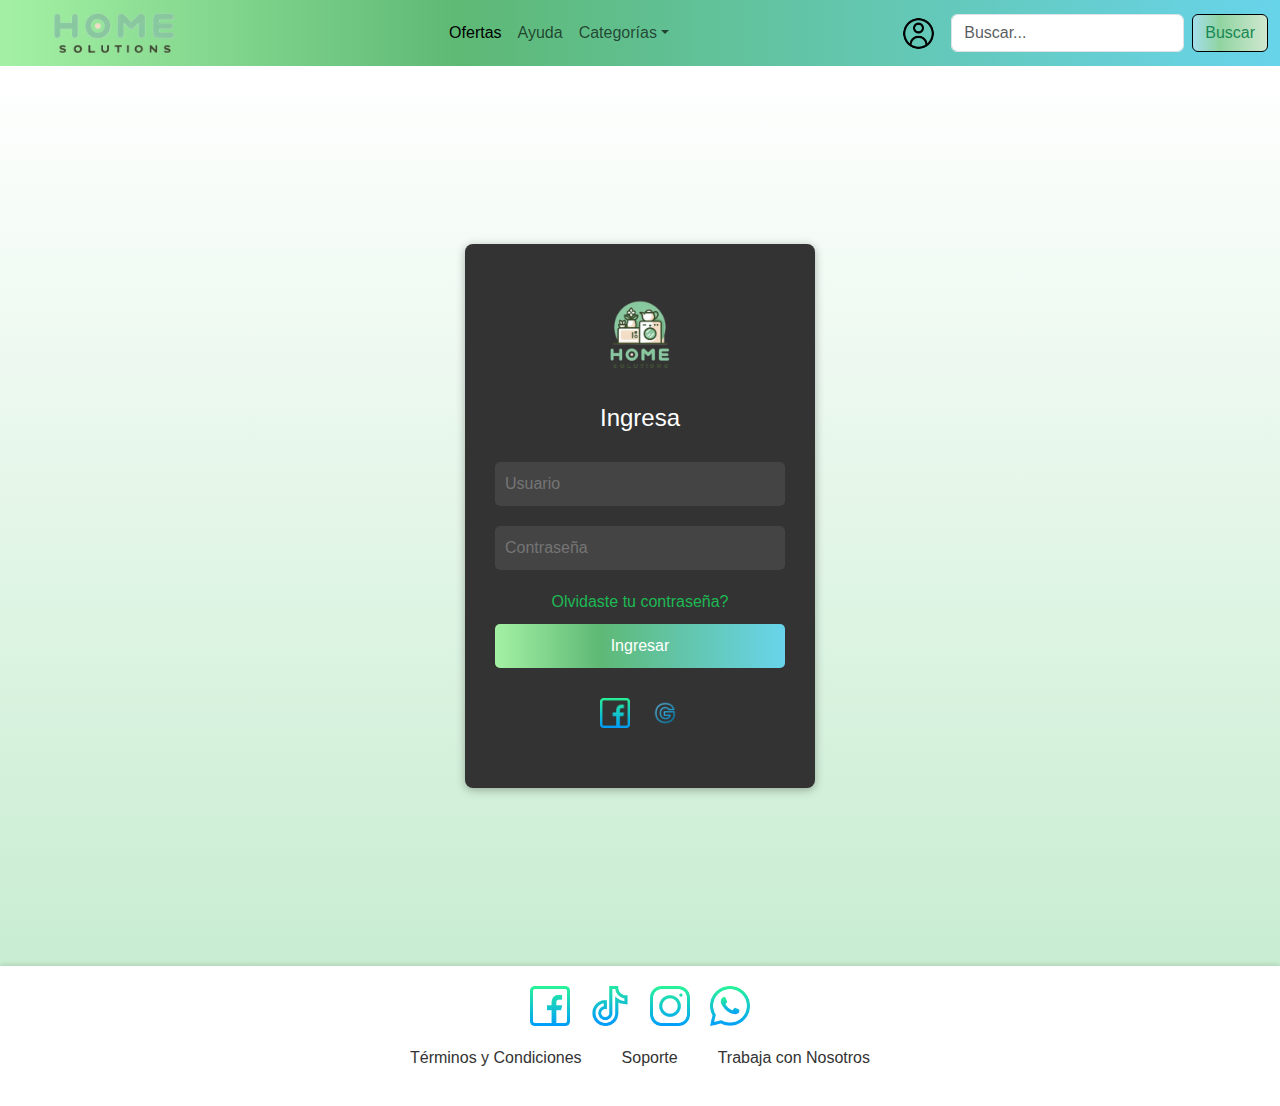
<file: pages/login.html>
<!DOCTYPE html>
<html lang="en">
<head>
    <meta charset="UTF-8">
    <meta name="viewport" content="width=device-width, initial-scale=1.0">
    <title>Document</title>
    <link href="https://cdn.jsdelivr.net/npm/bootstrap@5.3.3/dist/css/bootstrap.min.css" rel="stylesheet" integrity="sha384-QWTKZyjpPEjISv5WaRU9OFeRpok6YctnYmDr5pNlyT2bRjXh0JMhjY6hW+ALEwIH" crossorigin="anonymous">
    <link rel="stylesheet" href="../css/style.css">
</head>
<body>
    <header>
        <nav class="navbar navbar-expand-lg bg-body-tertiary">
            <div class="container-fluid">
                <div class="logo">
                    <a href="../index.html">
                        <img src="../assets/img/logonombre.png" alt="Home Solutions Logo">
                    </a>
                </div>
                <button class="navbar-toggler" type="button" data-bs-toggle="collapse" data-bs-target="#navbarSupportedContent" aria-controls="navbarSupportedContent" aria-expanded="false" aria-label="Toggle navigation">
                    <span class="navbar-toggler-icon"></span>
                </button>
                <div class="collapse navbar-collapse justify-content-end" id="navbarSupportedContent">
                    <ul class="navbar-nav me-auto mb-2 mb-lg-0">
                        <li class="nav-item">
                            <a class="nav-link active" aria-current="page" href="./ofertas.html">Ofertas</a>
                        </li>
                        <li class="nav-item">
                            <a class="nav-link" href="./ayuda.html">Ayuda</a>
                        </li>
                        <li class="nav-item dropdown">
                            <a class="nav-link dropdown-toggle" href="./categoria.html" role="button" data-bs-toggle="dropdown" aria-expanded="false">Categorías</a>
                            <ul class="dropdown-menu">
                                <li><a class="dropdown-item" href="categoria.html">Tecnología</a></li>
                                <li><a class="dropdown-item" href="categoria.html">Hogar y Muebles</a></li>
                                <li><a class="dropdown-item" href="categoria.html">Calzado</a></li>
                                <li><a class="dropdown-item" href="categoria.html">Herramientas</a></li>
                                <li><a class="dropdown-item" href="categoria.html">Gaming</a></li>
                                <li><hr class="dropdown-divider"></li>
                                <li><a class="dropdown-item" href="categoria.html">Más vendidos</a></li>
                            </ul>
                        </li>
                    </ul>
                    <div class="d-flex align-items-center barra-container">
                        <div class="dropdown">
                            <img src="../assets/img/Perfil.png" alt="Icono de Búsqueda" class="barra-icono dropdown-toggle" id="searchDropdown" role="button" data-bs-toggle="dropdown" aria-expanded="false">
                            <ul class="dropdown-menu" aria-labelledby="searchDropdown">
                                <li><a class="dropdown-item" href="#">Iniciar sesión</a></li>
                                <li><a class="dropdown-item" href="./registro.html">Crear cuenta</a></li>
                            </ul>
                        </div>
                        <form class="d-flex" role="search">
                            <input class="form-control me-2" type="Buscar..." placeholder="Buscar..." aria-label="Buscar">
                            <button class="btn btn-outline-success" type="submit">Buscar</button>
                        </form>
                    </div>
                </div>
            </div>
        </nav>
    </header>

    <main class="log-in">

        <section class="login-card">
            <img src="../assets/img/Logo.png" alt="">
            <h1>Ingresa</h1>
            <form action="../index.html">
                <input type="text" placeholder="Usuario" required>
                <input type="password" placeholder="Contraseña" required>
                <a href="#" data-bs-toggle="modal" data-bs-target="#olvidarModal">Olvidaste tu contraseña?</a>
                <input type="submit" value="Ingresar">
            </form>
            <div class="iconos-registro">
                <a href="#"><img src="../assets/img/facebook.png" alt="Facebook" width="30"></a>
                <a href="#"><img src="../assets/img/Google.png" alt="Google" width="30"></a>
            </div>

            <div class="modal fade" id="olvidarModal" tabindex="-1" aria-labelledby="olvidarModalLabel" aria-hidden="true">
                <div class="modal-dialog">
                    <div class="modal-content">
                        <div class="modal-header">
                            <h3 class="modal-title" id="olvidarModalLabel">Recuperá tu contraseña</h3>
                            <button type="button" class="btn-close" data-bs-dismiss="modal" aria-label="Close"></button>
                        </div>
                        <div class="modal-body">
                            <p>Hemos enviado un link de restauración a tu correo, para que restaures tu contraseña.</p>
                        </div>
                        <div class="modal-footer">
                            <button type="button" class="btn btn-secondary" data-bs-dismiss="modal">Cerrar</button>
                        </div>
                    </div>
                </div>
            </div>
        </section>
    </main>

    <footer>
        <div class="redes-sociales">
            <a href="https://www.facebook.com/" target="_blank"><img src="../assets/img/facebook.png" alt="Facebook"></a>
            <a href="https://www.tiktok.com/" target="_blank"><img src="../assets/img/tik-tok.png" alt="tik-tok"></a>
            <a href="https://www.instagram.com/" target="_blank"><img src="../assets/img/instagram.png" alt="Instagram"></a>
            <a href="https://web.whatsapp.com/" target="_blank"><img src="../assets/img/whatsapp.png" alt="whatsapp"></a>
        </div>
        <ul>
            <li><a href="#">Términos y Condiciones</a></li>
            <li><a href="#">Soporte</a></li>
            <li><a href="#">Trabaja con Nosotros</a></li>
        </ul>
    </footer>

    <script src="https://cdn.jsdelivr.net/npm/@popperjs/core@2.11.8/dist/umd/popper.min.js" integrity="sha384-I7E8VVD/ismYTF4hNIPjVp/Zjvgyol6VFvRkX/vR+Vc4jQkC+hVqc2pM8ODewa9r" crossorigin="anonymous"></script>
    <script src="https://cdn.jsdelivr.net/npm/bootstrap@5.3.3/dist/js/bootstrap.min.js" integrity="sha384-0pUGZvbkm6XF6gxjEnlmuGrJXVbNuzT9qBBavbLwCsOGabYfZo0T0to5eqruptLy" crossorigin="anonymous"></script>

</body>
</html>
</file>
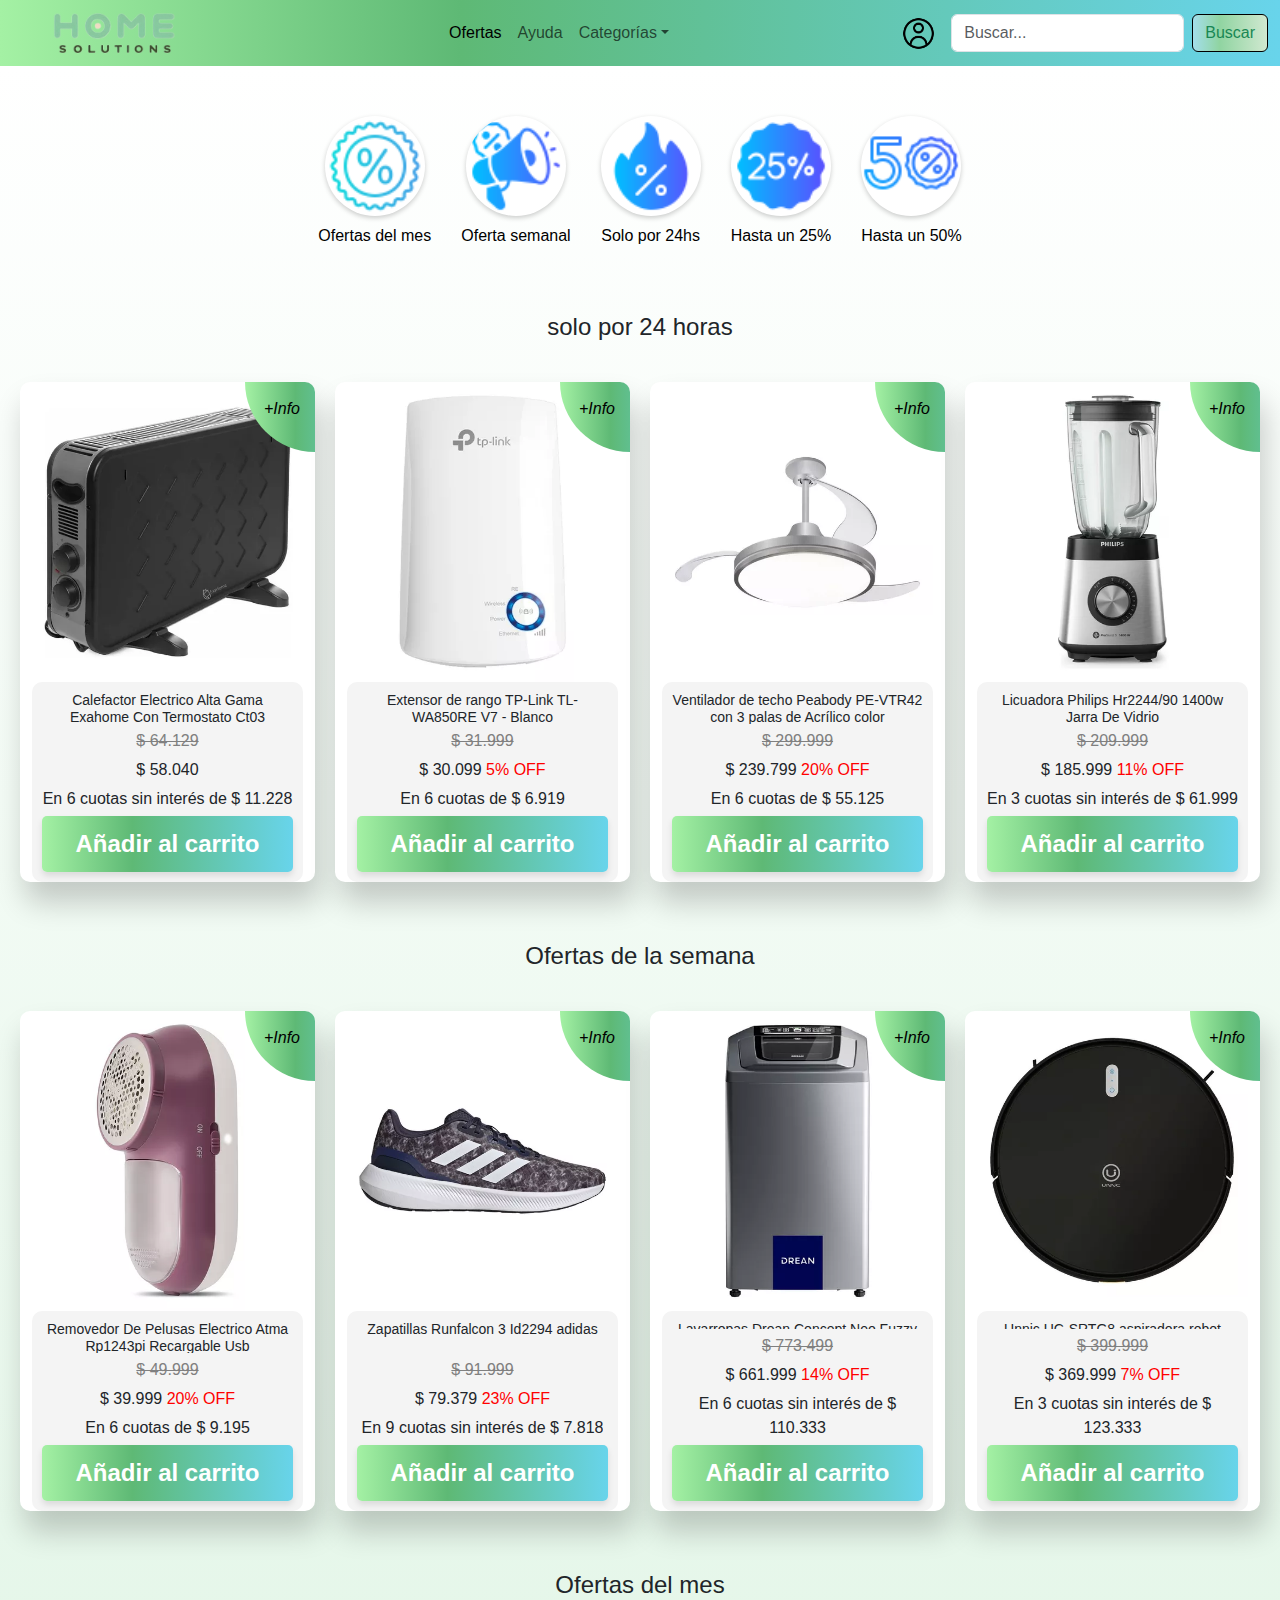
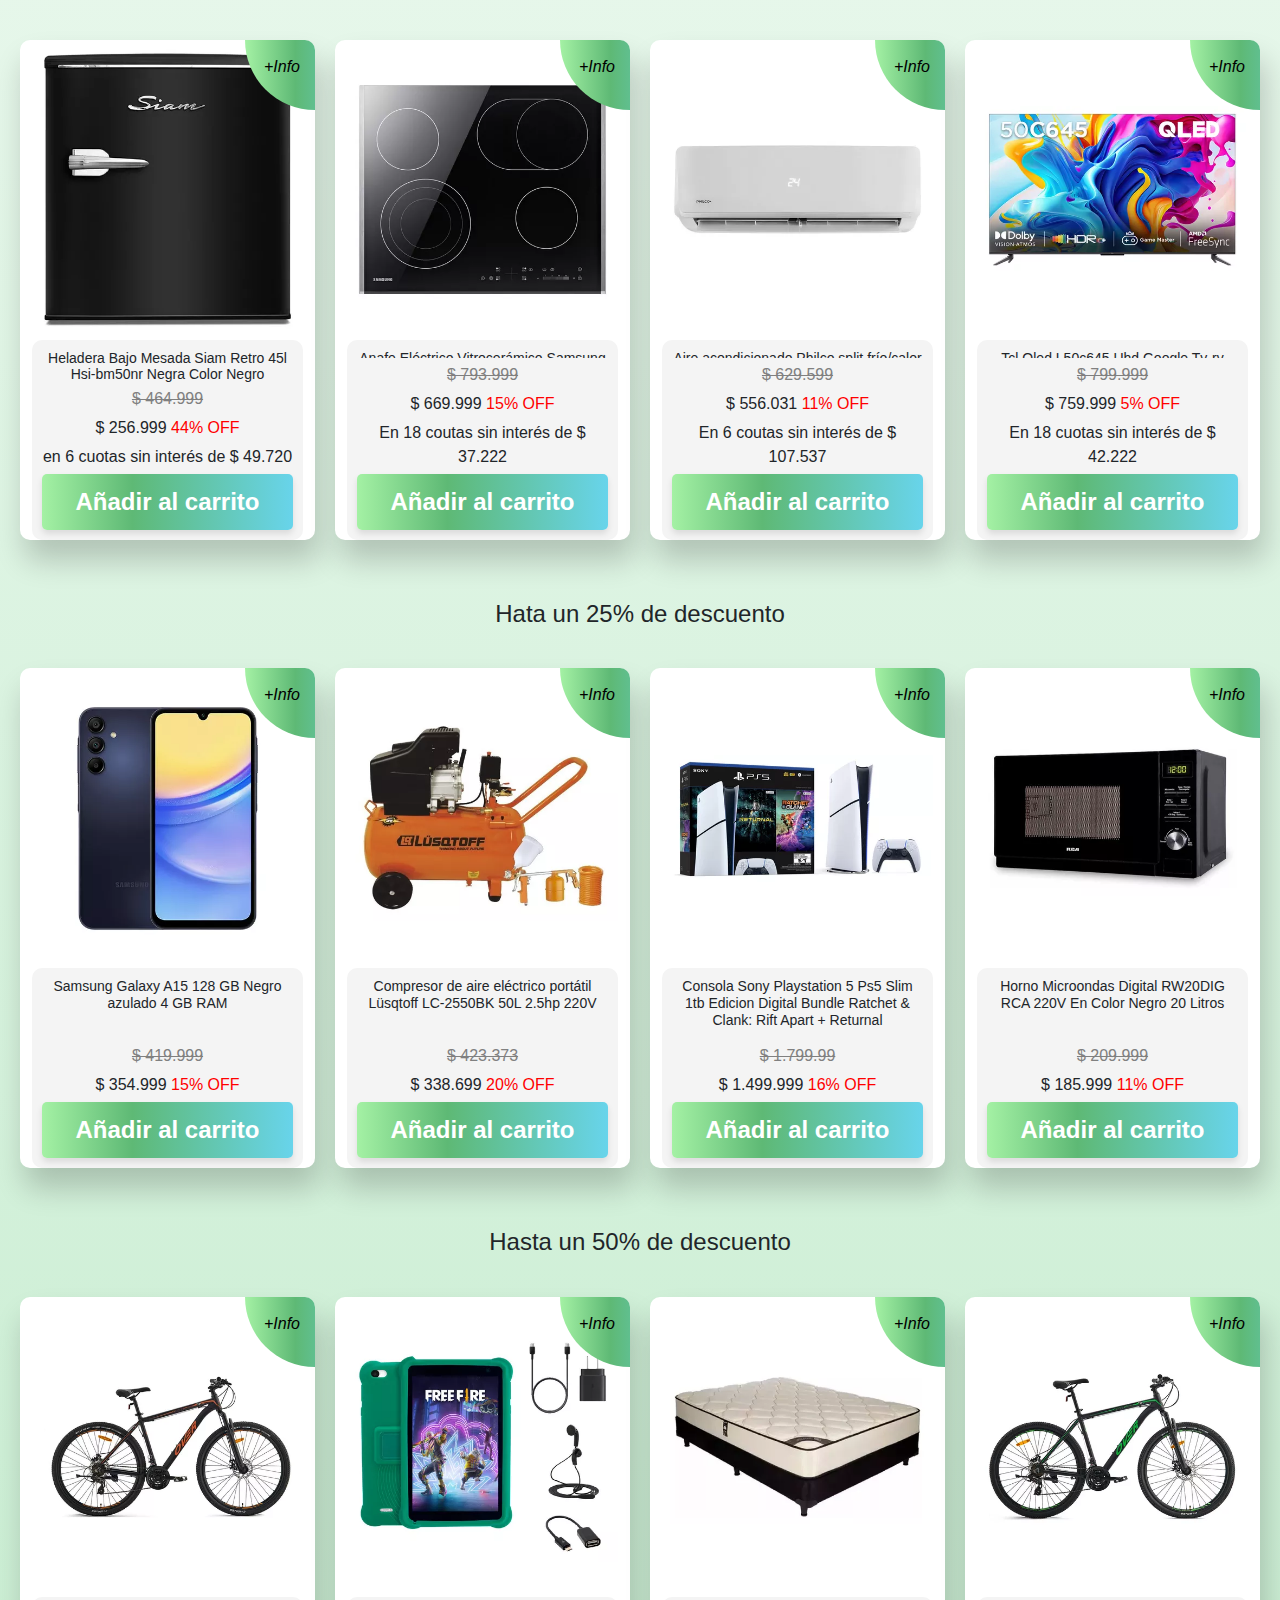
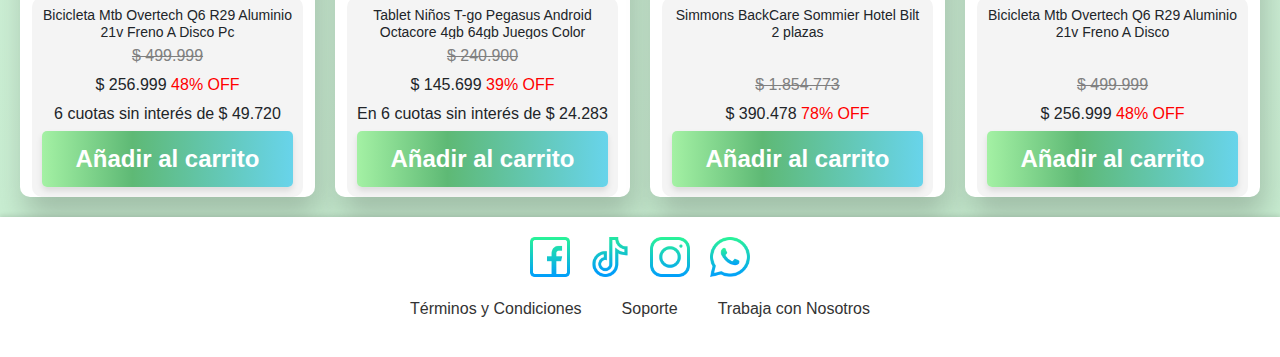
<file: pages/ofertas.html>
<!DOCTYPE html>
<html lang="en">
<head>
    <meta charset="UTF-8">
    <meta name="viewport" content="width=device-width, initial-scale=1.0">
    <title>Document</title>
    <link href="https://cdn.jsdelivr.net/npm/bootstrap@5.3.3/dist/css/bootstrap.min.css" rel="stylesheet" integrity="sha384-QWTKZyjpPEjISv5WaRU9OFeRpok6YctnYmDr5pNlyT2bRjXh0JMhjY6hW+ALEwIH" crossorigin="anonymous">
    <link rel="stylesheet" href="../css/style.css">
</head>
<body>
    <header>
        <nav class="navbar navbar-expand-lg bg-body-tertiary">
            <div class="container-fluid">
                <div class="logo">
                    <a href="../index.html">
                        <img src="../assets/img/logonombre.png" alt="Home Solutions Logo">
                    </a>
                </div>
                <button class="navbar-toggler" type="button" data-bs-toggle="collapse" data-bs-target="#navbarSupportedContent" aria-controls="navbarSupportedContent" aria-expanded="false" aria-label="Toggle navigation">
                    <span class="navbar-toggler-icon"></span>
                </button>
                <div class="collapse navbar-collapse justify-content-end" id="navbarSupportedContent">
                    <ul class="navbar-nav me-auto mb-2 mb-lg-0">
                        <li class="nav-item">
                            <a class="nav-link active" aria-current="page" href="#">Ofertas</a>
                        </li>
                        <li class="nav-item">
                            <a class="nav-link" href="./ayuda.html">Ayuda</a>
                        </li>
                        <li class="nav-item dropdown">
                            <a class="nav-link dropdown-toggle" href="./categoria.html" role="button" data-bs-toggle="dropdown" aria-expanded="false">Categorías</a>
                            <ul class="dropdown-menu">
                                <li><a class="dropdown-item" href="categoria.html">Tecnología</a></li>
                                <li><a class="dropdown-item" href="categoria.html">Hogar y Muebles</a></li>
                                <li><a class="dropdown-item" href="categoria.html">Calzado</a></li>
                                <li><a class="dropdown-item" href="categoria.html">Herramientas</a></li>
                                <li><a class="dropdown-item" href="categoria.html">Gaming</a></li>
                                <li><hr class="dropdown-divider"></li>
                                <li><a class="dropdown-item" href="categoria.html">Más vendidos</a></li>
                            </ul>
                        </li>
                    </ul>
                    <div class="d-flex align-items-center barra-container">
                        <div class="dropdown">
                            <img src="../assets/img/Perfil.png" alt="Icono de Búsqueda" class="barra-icono dropdown-toggle" id="searchDropdown" role="button" data-bs-toggle="dropdown" aria-expanded="false">
                            <ul class="dropdown-menu" aria-labelledby="searchDropdown">
                                <li><a class="dropdown-item" href="./login.html">Iniciar sesión</a></li>
                                <li><a class="dropdown-item" href="./registro.html">Crear cuenta</a></li>
                            </ul>
                        </div>
                        <form class="d-flex" role="search">
                            <input class="form-control me-2" type="Buscar..." placeholder="Buscar..." aria-label="Buscar">
                            <button class="btn btn-outline-success" type="submit">Buscar</button>
                        </form>
                    </div>
                </div>
            </div>
        </nav>
    </header>
    <main>
        <section class="categoria">
            <div class="boton-cat">
                <a href="#mes" class="botones-cat">
                    <div class="img-container">
                        <img src="../assets/img/mes-oferta.png" alt="">
                    </div>
                    <h4>Ofertas del mes</h4>
                </a>
                <a href="#semana" class="botones-cat">
                    <div class="img-container">
                        <img src="../assets/img/semanal-ofertas.png" alt="">
                    </div>
                    <h4>Oferta semanal</h4>
                </a>
                <a href="#24hs" class="botones-cat">
                    <div class="img-container">
                        <img src="../assets/img/dia-ofertas.png" alt="">
                    </div>
                    <h4>Solo por 24hs</h4>
                </a>
                <a href="#25" class="botones-cat">
                    <div class="img-container">
                        <img src="../assets/img/25-ofertas.png" alt="">
                    </div>
                    <h4>Hasta un 25%</h4>
                </a>
                <a href="#50" class="botones-cat">
                    <div class="img-container">
                        <img src="../assets/img/50-ofertas.png" alt="">
                    </div>
                    <h4>Hasta un 50%</h4>
                </a>
            </div>
        </section>

        <section>
            <h2 id="24hs" class="category-title">solo por 24 horas</h2>
            <div class="card-grid">
                <div class="wrapper">
                    <div class="container">
                        <div class="top">
                            <img src="../assets/img/calefactor-ofertas.webp" alt="Product Image" class="img-fluid">
                        </div>
                        <div class="bottom">
                            <div class="details">
                                <h3>Calefactor Electrico Alta Gama Exahome Con Termostato Ct03</h3>
                                <div class="text-wrapper">
                                    <p><span>$ 64.129</span></p>
                                    <p>$ 58.040<s></s></p>
                                    <p>En 6 cuotas sin interés de $ 11.228</p>
                                </div>
                            </div>
                            <button class="price-btn">Añadir al carrito</button>
                        </div>
                    </div>
                    <div class="inside">
                        <div class="icon"><i class="material-icons">+Info</i></div>
                        <div class="contents">
                            <ol>
                                <li>Voltaje: 220V.</li>
                                <li>Potencia máxima de 2000W.</li>
                                <li> 2 niveles de potencia.</li>
                                <li>Cuenta con protección contra subidas de tensión y sobrecalentamiento.</li>
                                <li>Con selector de temperatura.</li>
                                <li>Tiene termostato.</li>
                                <li>Posee función de apagado automático.</li>
                                <li>Medidas: 38cm de altura x 12cm de ancho x 60cm de largo.</li>
                            </ol>
                        </div>
                    </div>
                </div>
                
                <div class="wrapper">
                    <div class="container">
                        <div class="top">
                            <img src="../assets/img/tplink-ofertas.webp" alt="Product Image" class="img-fluid">
                        </div>
                        <div class="bottom">
                            <div class="details">
                                <h3>Extensor de rango TP-Link TL-WA850RE V7 - Blanco</h3>
                                <div class="text-wrapper">
                                    <p><span>$ 31.999</span></p>
                                    <p>$ 30.099<s> 5% OFF</s></p>
                                    <p>En 6 cuotas de $ 6.919</p>
                                </div>
                            </div>
                            <button class="price-btn">Añadir al carrito</button>
                        </div>
                    </div>
                    <div class="inside">
                        <div class="icon"><i class="material-icons">+Info</i></div>
                        <div class="contents">
                            <ol>
                                <li>Amplía la cobertura WiFi en tu hogar con 300 Mbps de velocidad.</li>
                                <li>Funciona como Range Extender y Access Point.</li>
                                <li>Compatible con frecuencia de 2.4 GHz y estándares IEEE 802.11b/g/n.</li>
                                <li>Conexiones inalámbricas y por cable para mayor versatilidad.</li>
                                <li>Dos antenas internas para una señal potente y estable.</li>
                                <li>Protege tu red con protocolos de seguridad WEP, WPA, WPA2 y WPS.</li>
                            </ol>
                        </div>
                    </div>
                </div>

                <div class="wrapper">
                    <div class="container">
                        <div class="top">
                            <img src="../assets/img/ventilador-ofertas.webp" alt="Product Image" class="img-fluid">
                        </div>
                        <div class="bottom">
                            <div class="details">
                                <h3>Ventilador de techo Peabody PE-VTR42 con 3 palas de Acrílico color transparente estructura color plata, 42" de diámetro 220V</h3>
                                <div class="text-wrapper">
                                    <p><span>$ 299.999</span></p>
                                    <p>$ 239.799<s> 20% OFF</s></p>
                                    <p>En 6 cuotas de $ 55.125</p>
                                </div>
                            </div>
                            <button class="price-btn">Añadir al carrito</button>
                        </div>
                    </div>
                    <div class="inside">
                        <div class="icon"><i class="material-icons">+Info</i></div>
                        <div class="contents">
                            <ol>
                                <li>Cantidad de aspas: 3.</li>
                                <li>Material de las aspas: Acrílico.</li>
                                <li>Voltaje: 220V.</li>
                                <li>Color de las aspas: Transparente.</li>
                                <li>Diámetro: 42 ".</li>
                                <li>Ilumina espacios de manera eficiente con su luz LED..</li>
                                <li>Potencia de 100 W.</li>
                                <li>Incluye control remoto.</li>
                                <li>Ventilador de 3 velocidades.</li>
                            </ol>
                        </div>
                    </div>
                </div>

                <div class="wrapper">
                    <div class="container">
                        <div class="top">
                            <img src="../assets/img/licuadoraphilips-ofertas.webp" alt="Product Image" class="img-fluid">
                        </div>
                        <div class="bottom">
                            <div class="details">
                                <h3>Licuadora Philips Hr2244/90 1400w Jarra De Vidrio</h3>
                                <div class="text-wrapper">
                                    <p><span>$ 209.999</span></p>
                                    <p>$ 185.999<s> 11% OFF</s></p>
                                    <p>En 3 cuotas sin interés de $ 61.999</p>
                                </div>
                            </div>
                            <button class="price-btn">Añadir al carrito</button>
                        </div>
                    </div>
                    <div class="inside">
                        <div class="icon"><i class="material-icons">+Info</i></div>
                        <div class="contents">
                            <ol>
                                <li>Material de la jarra: Vidrio.</li>
                                <li>Voltaje: 220V.</li>
                                <li>Su potencia es de 1400 W.</li>
                                <li>Sus piezas son aptas para lavavajillas.</li>
                                <li>Con base antideslizante.</li>
                                <li>Cuchilla resistente de acero inoxidable.</li>
                                <li>Pica hielo</li>
                                <li>Funciona con 12 velocidades.</li>
                                <li>Cantidad de cuchillas: 6.</li>
                                <li>Con cuchilla removible.</li>
                            </ol>
                        </div>
                    </div>
                </div>
            </div>
        </section>

        <section>
            <h2 id="semana" class="category-title">Ofertas de la semana</h2>
            <div class="card-grid">
                <div class="wrapper">
                    <div class="container">
                        <div class="top">
                            <img src="../assets/img/quitapelusa-ofertas.webp" alt="Product Image" class="img-fluid">
                        </div>
                        <div class="bottom">
                            <div class="details">
                                <h3>Removedor De Pelusas Electrico Atma Rp1243pi Recargable Usb</h3>
                                <div class="text-wrapper">
                                    <p><span>$ 49.999</span></p>
                                    <p>$ 39.999<s> 20% OFF</s></p>
                                    <p> En 6 cuotas de $ 9.195</p>
                                </div>
                            </div>
                            <button class="price-btn">Añadir al carrito</button>
                        </div>
                    </div>
                    <div class="inside">
                        <div class="icon"><i class="material-icons">+Info</i></div>
                        <div class="contents">
                            <ol>
                                <li>Duración de la batería: 2h.</li>
                                <li>Capacidad de la batería: 1200mAh.</li>
                                <li>Incluye cable USB.</li>
                                <li>Modelo: RP1243PI.</li>
                                <li>Color: Violeta.</li>
                                <li>Peso: 1kg.</li>
                            </ol>
                        </div>
                    </div>
                </div>
                
                <div class="wrapper">
                    <div class="container">
                        <div class="top">
                            <img src="../assets/img/adidas-ofertas.webp" alt="Product Image" class="img-fluid">
                        </div>
                        <div class="bottom">
                            <div class="details">
                                <h3>Zapatillas Runfalcon 3 Id2294 adidas</h3>
                                <div class="text-wrapper">
                                    <p><span>$ 91.999</span></p>
                                    <p>$ 79.379<s> 23% OFF</s></p>
                                    <p>En 9 cuotas sin interés de $ 7.818</p>
                                </div>
                            </div>
                            <button class="price-btn">Añadir al carrito</button>
                        </div>
                    </div>
                    <div class="inside">
                        <div class="icon"><i class="material-icons">+Info</i></div>
                        <div class="contents">
                            <ol>
                                <li>Marca: adidas.</li>
                                <li>Materiales de la suela: Cloudfoam.</li>
                                <li>Deportes recomendados: Running.</li>
                                <li>Materiales del exterior: Textil.</li>
                                <li>Temporada de lanzamiento: Otoño/Invierno.</li>
                            </ol>
                        </div>
                    </div>
                </div>

                <div class="wrapper">
                    <div class="container">
                        <div class="top">
                            <img src="../assets/img/lavaropa-ofertas.webp" alt="Product Image" class="img-fluid">
                        </div>
                        <div class="bottom">
                            <div class="details">
                                <h3>Lavarropas Drean Concept Neo Fuzzy 658 6.5 kg Gris 800 Rpm 220V</h3>
                                <div class="text-wrapper">
                                    <p><span>$ 773.499</span></p>
                                    <p>$ 661.999<s> 14% OFF</s></p>
                                    <p>En 6 cuotas sin interés de $ 110.333</p>
                                </div>
                            </div>
                            <button class="price-btn">Añadir al carrito</button>
                        </div>
                    </div>
                    <div class="inside">
                        <div class="icon"><i class="material-icons">+Info</i></div>
                        <div class="contents">
                            <ol>
                                <li>Voltaje: 220V.</li>
                                <li>Carga superior de 6.5 kg.</li>
                                <li>Centrifuga a una velocidad de 800 rpm.</li>
                                <li>Eficiencia energética A+.</li>
                                <li>Tipo de carga: Superior.</li>
                                <li>Con tecnología inverter: No.</li>
                            </ol>
                        </div>
                    </div>
                </div>

                <div class="wrapper">
                    <div class="container">
                        <div class="top">
                            <img src="../assets/img/aspiradorainteligente-ofertas.webp" alt="Product Image" class="img-fluid">
                        </div>
                        <div class="bottom">
                            <div class="details">
                                <h3>Unnic UC-SRTG8 aspiradora robot inteligente mopa auto carga control color negro</h3>
                                <div class="text-wrapper">
                                    <p><span>$ 399.999</span></p>
                                    <p>$ 369.999<s> 7% OFF</s></p>
                                    <p>En 3 cuotas sin interés de $ 123.333</p>
                                </div>
                            </div>
                            <button class="price-btn">Añadir al carrito</button>
                        </div>
                    </div>
                    <div class="inside">
                        <div class="icon"><i class="material-icons">+Info</i></div>
                        <div class="contents">
                            <ol>
                                <li>Voltaje: 220V.</li>
                                <li>Limpia eficientemente hasta 180 m².</li>
                                <li>Aspira alfombras a la perfección.</li>
                                <li>Cuenta con conexión wifi.</li>
                                <li>Tiene sensor de obstáculos y anticaída.</li>
                                <li>La batería dura 2 h.</li>
                            </ol>
                        </div>
                    </div>
                </div>
            </div>
        </section>

        <section>
            <h2 id="mes" class="category-title">Ofertas del mes</h2>
            <div class="card-grid">
                <div class="wrapper">
                    <div class="container">
                        <div class="top">
                            <img src="../assets/img/heladerita-ofertas.webp" alt="Product Image" class="img-fluid">
                        </div>
                        <div class="bottom">
                            <div class="details">
                                <h3>Heladera Bajo Mesada Siam Retro 45l Hsi-bm50nr Negra Color Negro</h3>
                                <div class="text-wrapper">
                                    <p><span>$ 464.999</span></p>
                                    <p>$ 256.999<s> 44% OFF</s></p>
                                    <p>en 6 cuotas sin interés de $ 49.720</p>
                                </div>
                            </div>
                            <button class="price-btn">Añadir al carrito</button>
                        </div>
                    </div>
                    <div class="inside">
                        <div class="icon"><i class="material-icons">+Info</i></div>
                        <div class="contents">
                            <ol>
                                <li>Voltaje: 220V.</li>
                                <li>Dimensiones: 45 cm de ancho, 54 cm de alto y 43 cm de profundidad.</li>
                                <li>Color: Negro.</li>
                                <li>Capacidad total 45 L.</li>
                                <li>Peso 7 kg.</li>
                            </ol>
                        </div>
                    </div>
                </div>
                
                <div class="wrapper">
                    <div class="container">
                        <div class="top">
                            <img src="../assets/img/hornallaelectrica-ofertas.webp" alt="Product Image" class="img-fluid">
                        </div>
                        <div class="bottom">
                            <div class="details">
                                <h3>Anafe Eléctrico Vitrocerámico Samsung Ctr264kc01 Color Negro</h3>
                                <div class="text-wrapper">
                                    <p><span>$ 793.999</span></p>
                                    <p>$ 669.999<s> 15% OFF</s></p>
                                    <p>En 18 coutas sin interés de $ 37.222</p>
                                </div>
                            </div>
                            <button class="price-btn">Añadir al carrito</button>
                        </div>
                    </div>
                    <div class="inside">
                        <div class="icon"><i class="material-icons">+Info</i></div>
                        <div class="contents">
                            <ol>
                                <li>Voltaje: 220V</li>
                                <li>Potencia de 6.5 kW para cocinar rápido y eficiente</li>
                                <li>Control táctil para ajustar temperatura con precisión</li>
                                <li>4 hornallas para preparar varios platos a la vez</li>
                                <li>Traba de seguridad e indicador de calor residual</li>
                                <li>Superficie de cerámica y vidrio, fácil de limpiar</li>
                            </ol>
                        </div>
                    </div>
                </div>

                <div class="wrapper">
                    <div class="container">
                        <div class="top">
                            <img src="../assets/img/aire-ofertas.webp" alt="Product Image" class="img-fluid">
                        </div>
                        <div class="bottom">
                            <div class="details">
                                <h3>Aire acondicionado Philco split frío/calor 2236 frigorías blanco 220V - 240V PHS25HA3AN</h3>
                                <div class="text-wrapper">
                                    <p><span>$ 629.599</span></p>
                                    <p>$ 556.031<s> 11% OFF</s></p>
                                    <p>En 6 coutas sin interés de $ 107.537</p>
                                </div>
                            </div>
                            <button class="price-btn">Añadir al carrito</button>
                        </div>
                    </div>
                    <div class="inside">
                        <div class="icon"><i class="material-icons">+Info</i></div>
                        <div class="contents">
                            <ol>
                                <li>Voltaje: 220V - 240V</li>
                                <li>Capacidad de refrigeración de 2600W.</li>
                                <li>Frigorías: 2236.</li>
                                <li>Incluye control remoto.</li>
                                <li>Dimensiones de la unidad externa: 720mm de ancho x 495mm de alto x 270mm de profundidad.</li>
                                <li>Dimensiones de la unidad interna: 722mm de ancho x 290mm de alto x 187mm de profundidad.</li>
                                <li>La capacidad de calefacción es 2500W</li>
                            </ol>
                        </div>
                    </div>
                </div>

                <div class="wrapper">
                    <div class="container">
                        <div class="top">
                            <img src="../assets/img/tvgoogle-oferta.webp" alt="Product Image" class="img-fluid">
                        </div>
                        <div class="bottom">
                            <div class="details">
                                <h3>Tcl Qled L50c645 Uhd Google Tv-rv</h3>
                                <div class="text-wrapper">
                                    <p><span>$ 799.999</span></p>
                                    <p>$ 759.999 <s> 5% OFF</s></p>
                                    <p>En 18 cuotas sin interés de $ 42.222</p>
                                </div>
                            </div>
                            <button class="price-btn">Añadir al carrito</button>
                        </div>
                    </div>
                    <div class="inside">
                        <div class="icon"><i class="material-icons">+Info</i></div>
                        <div class="contents">
                            <ol>
                                <li>Tamaño de la pantalla: 50 ".</li>
                                <li>Su resolución es 3840 px - 2160 px.</li>
                                <li>Tecnología HDR para una calidad de imagen mejorada.</li>
                                <li>Manejalo por comando de voz.</li>
                                <li>Modo de sonido: Dolby Digital.</li>
                                <li>Sistema operativo Google TV.</li>
                                <li>Google Assistant incorporado.</li>
                                <li>Dimensiones: 111.2cm de ancho, 64.5cm de alto, 8cm de profundidad.</li>
                            </ol>
                        </div>
                    </div>
                </div>
            </div>
        </section>

        <section>
            <h2 id="25" class="category-title">Hata un 25% de descuento</h2>
            <div class="card-grid">
                <div class="wrapper">
                    <div class="container">
                        <div class="top">
                            <img src="../assets/img/Samsung-ofertas.webp" alt="Product Image" class="img-fluid">
                        </div>
                        <div class="bottom">
                            <div class="details">
                                <h3>Samsung Galaxy A15 128 GB Negro azulado 4 GB RAM </h3>
                                <div class="text-wrapper">
                                    <p><span>$ 419.999</span></p>
                                    <p>$ 354.999 <s> 15% OFF</s></p>
                                </div>
                            </div>
                            <button class="price-btn">Añadir al carrito</button>
                        </div>
                    </div>
                    <div class="inside">
                        <div class="icon"><i class="material-icons">+Info</i></div>
                        <div class="contents">
                            <ol>
                                <li>Dispositivo liberado para que elijas la compañía telefónica que prefieras.</li>
                                <li>Pantalla Super AMOLED de 6.5".</li>
                                <li>Tiene 3 cámaras traseras de 50Mpx/5Mpx/2Mpx.</li>
                                <li>Cámara delantera de 13Mpx.</li>
                                <li>Procesador MediaTek Helio G99 Octa-Core de 2.2GHz con 4GB de RAM.</li>
                                <li>Batería de 5000mAh.</li>
                                <li>Memoria interna de 128GB.</li>
                                <li>Resistente a las salpicaduras.</li>
                                <li>Con reconocimiento facial y sensor de huella dactilar.</li>
                            </ol>
                        </div>
                    </div>
                </div>
                
                <div class="wrapper">
                    <div class="container">
                        <div class="top">
                            <img src="../assets/img/compresor-ofertas.webp" alt="Product Image" class="img-fluid">
                        </div>
                        <div class="bottom">
                            <div class="details">
                                <h3>Compresor de aire eléctrico portátil Lüsqtoff LC-2550BK 50L 2.5hp 220V</h3>
                                <div class="text-wrapper">
                                    <p><span>$ 423.373</span></p>
                                    <p>$ 338.699<s> 20% OFF </s></p>
                                </div>
                            </div>
                            <button class="price-btn">Añadir al carrito</button>
                        </div>
                    </div>
                    <div class="inside">
                        <div class="icon"><i class="material-icons">+Info</i></div>
                        <div class="contents">
                            <ol>
                                <li>Frecuencia: 50 Hz.</li>
                                <li>Voltaje: 220V.</li>
                                <li>Posee dos salidas de aire.</li>
                                <li>Con manómetro doble.</li>
                                <li>Presión máxima de 115psi.</li>
                                <li>Pesa 29.5kg.</li>
                                <li>Posee un caudal de aire de 206l/min.</li>
                                <li>Es apto para autos.</li>
                                <li>Accesorios incluidos: 1 pistola para pintar hvlp.</li>
                            </ol>
                        </div>
                    </div>
                </div>

                <div class="wrapper">
                    <div class="container">
                        <div class="top">
                            <img src="../assets/img/ps5especial-ofertas.webp" alt="Product Image" class="img-fluid">
                        </div>
                        <div class="bottom">
                            <div class="details">
                                <h3>Consola Sony Playstation 5 Ps5 Slim 1tb Edicion Digital Bundle Ratchet & Clank: Rift Apart + Returnal</h3>
                                <div class="text-wrapper">
                                    <p><span>$ 1.799.99</span></p>
                                    <p>$ 1.499.999 <s> 16% OFF</s></p>
                                </div>
                            </div>
                            <button class="price-btn">Añadir al carrito</button>
                        </div>
                    </div>
                    <div class="inside">
                        <div class="icon"><i class="material-icons">+Info</i></div>
                        <div class="contents">
                            <ol>
                                <li>Capacidad: 1 TB.</li>
                                <li>Incluye control.</li>
                                <li>Resolución de 3840px x 2160px.</li>
                                <li>Memoria RAM de 16GB.</li>
                                <li>Cuenta con: gamepad.</li>
                                <li>La duración de la batería de los controles depende del uso que se le dé al producto.</li>
                            </ol>
                        </div>
                    </div>
                </div>

                <div class="wrapper">
                    <div class="container">
                        <div class="top">
                            <img src="../assets/img/micro-ofertas.webp" alt="Product Image" class="img-fluid">
                        </div>
                        <div class="bottom">
                            <div class="details">
                                <h3>Horno Microondas Digital RW20DIG RCA 220V En Color Negro 20 Litros</h3>
                                <div class="text-wrapper">
                                    <p><span>$ 209.999</span></p>
                                    <p>$ 185.999 <s> 11% OFF</s></p>
                                </div>
                            </div>
                            <button class="price-btn">Añadir al carrito</button>
                        </div>
                    </div>
                    <div class="inside">
                        <div class="icon"><i class="material-icons">+Info</i></div>
                        <div class="contents">
                            <ol>
                                <li>Voltaje: 220V.</li>
                                <li>Capacidad de 20L, ideal para familias y espacios reducidos.</li>
                                <li>8 programas y 5 niveles de potencia para cocinar a la perfección.</li>
                                <li>Temporizador y pantalla digital para un fácil control.</li>
                                <li>Descongelamiento automático por peso y tiempo.</li>
                                <li>Traba de seguridad para niños, protección en tu hogar.</li>
                                <li>Diseño compacto y elegante en color negro.</li>
                            </ol>
                        </div>
                    </div>
                </div>
            </div>
        </section>

        <section>
            <h2 id="50" class="category-title">Hasta un 50% de descuento</h2>
            <div class="card-grid">
                <div class="wrapper">
                    <div class="container">
                        <div class="top">
                            <img src="../assets/img/Bicicleta-Mtb-Overtech-ofertas.webp" alt="Product Image" class="img-fluid">
                        </div>
                        <div class="bottom">
                            <div class="details">
                                <h3>Bicicleta Mtb Overtech Q6 R29 Aluminio 21v Freno A Disco Pc</h3>
                                <div class="">
                                    <p><span>$ 499.999</span></p>
                                    <p>$ 256.999 <s>48% OFF</s></p>
                                    <p> 6 cuotas sin interés de $ 49.720</p>
                                </div>
                            </div>
                            <button class="price-btn">Añadir al carrito</button>
                        </div>
                    </div>
                    <div class="inside">
                        <div class="icon"><i class="material-icons">+Info</i></div>
                        <div class="contents">
                            <ol>
                                <li>Rodado: 29.</li>
                                <li>Tipo de bicicleta: Mountain bike.</li>
                                <li>Peso máximo soportado: 120 kg.</li>
                                <li>Marca: Overtech.</li>
                                <li>Cantidad de velocidades: 21.</li>
                                <li>Con impacto positivo: Sí.</li>
                                <li>Es plegable: No.</li>
                            </ol>
                        </div>
                    </div>
                </div>
                
                <div class="wrapper">
                    <div class="container">
                        <div class="top">
                            <img src="../assets/img/tablet-ofertas.webp" alt="Product Image" class="img-fluid">
                        </div>
                        <div class="bottom">
                            <div class="details">
                                <h3>Tablet Niños T-go Pegasus Android Octacore 4gb 64gb Juegos Color Blanco</h3>
                                <div class="text-wrapper">
                                    <p><span>$ 240.900</span></p>
                                    <p>$ 145.699<s> 39% OFF</s></p>
                                    <p>En 6 cuotas sin interés de $ 24.283</p>
                                </div>
                            </div>
                            <button class="price-btn">Añadir al carrito</button>
                        </div>
                    </div>
                    <div class="inside">
                        <div class="icon"><i class="material-icons">+Info</i></div>
                        <div class="contents">
                            <ol>
                                <li>Memoria RAM: 4 GB.</li>
                                <li>Tamaño de la pantalla: 7 .</li>
                                <li>Capacidad: 64 GB.</li>
                                <li>Sistema operativo: Android 13.</li>
                                <li>Resolución de pantalla de 1024px x 600px.</li>
                                <li>Memoria interna expandible hasta 64 GB con fuente externa.</li>
                                <li>Con lector micro-SD.</li>
                                <li>Con procesador A55 de 1.8GHz.</li>
                            </ol>
                        </div>
                    </div>
                </div>

                <div class="wrapper">
                    <div class="container">
                        <div class="top">
                            <img src="../assets/img/colchon-ofertas.webp" alt="Product Image" class="img-fluid">
                        </div>
                        <div class="bottom">
                            <div class="details">
                                <h3>Simmons BackCare Sommier Hotel Bilt 2 plazas</h3>
                                <div class="text-wrapper">
                                    <p><span>$ 1.854.773</span></p>
                                    <p>$ 390.478 <s> 78% OFF</s></p>
                                </div>
                            </div>
                            <button class="price-btn">Añadir al carrito</button>
                        </div>
                    </div>
                    <div class="inside">
                        <div class="icon"><i class="material-icons">+Info</i></div>
                        <div class="contents">
                            <ol>
                                <li>Con base dividida: No.</li>
                                <li>Ancho de la cama principal: 140 cm.</li>
                                <li>Largo de la cama principal: 190 cm.</li>
                                <li>Tamaño: 2 plazas.</li>
                                <li>Material de la base: madera.</li>
                                <li>De alta densidad.</li>
                                <li>Ideal para un sueño reparador.</li>
                            </ol>
                        </div>
                    </div>
                </div>

                <div class="wrapper">
                    <div class="container">
                        <div class="top">
                            <img src="../assets/img/bici2-ofertas.webp" alt="Product Image" class="img-fluid">
                        </div>
                        <div class="bottom">
                            <div class="details">
                                <h3>Bicicleta Mtb Overtech Q6 R29 Aluminio 21v Freno A Disco</h3>
                                <div class="text-wrapper">
                                    <p><span>$ 499.999</span></p>
                                    <p>$ 256.999<s> 48% OFF</s></p>
                                </div>
                            </div>
                            <button class="price-btn">Añadir al carrito</button>
                        </div>
                    </div>
                    <div class="inside">
                        <div class="icon"><i class="material-icons">+Info</i></div>
                        <div class="contents">
                            <ol>
                                <li>256.999.</li>
                                <li>Cuadro fabricado en aluminio que brinda una gran resistencia y rendimiento.</li>
                                <li>Dispone de manubrio recto.</li>
                                <li>Suspensión delantera.</li>
                                <li>Peso: 14kg.</li>
                                <li>Material de la llanta: aluminio.</li>
                            </ol>
                        </div>
                    </div>
                </div>
            </div>
        </section>
    </main>

    <footer>
        <div class="redes-sociales">
            <a href="https://www.facebook.com/" target="_blank"><img src="../assets/img/facebook.png" alt="Facebook"></a>
            <a href="https://www.tiktok.com/" target="_blank"><img src="../assets/img/tik-tok.png" alt="tik-tok"></a>
            <a href="https://www.instagram.com/" target="_blank"><img src="../assets/img/instagram.png" alt="Instagram"></a>
            <a href="https://web.whatsapp.com/" target="_blank"><img src="../assets/img/whatsapp.png" alt="whatsapp"></a>
        </div>
        <ul>
            <li><a href="#">Términos y Condiciones</a></li>
            <li><a href="#">Soporte</a></li>
            <li><a href="#">Trabaja con Nosotros</a></li>
        </ul>
    </footer>
    
    <script src="https://cdn.jsdelivr.net/npm/@popperjs/core@2.11.8/dist/umd/popper.min.js" integrity="sha384-I7E8VVD/ismYTF4hNIPjVp/Zjvgyol6VFvRkX/vR+Vc4jQkC+hVqc2pM8ODewa9r" crossorigin="anonymous"></script>
    <script src="https://cdn.jsdelivr.net/npm/bootstrap@5.3.3/dist/js/bootstrap.min.js" integrity="sha384-0pUGZvbkm6XF6gxjEnlmuGrJXVbNuzT9qBBavbLwCsOGabYfZo0T0to5eqruptLy" crossorigin="anonymous"></script>

</body>
</html>
</file>
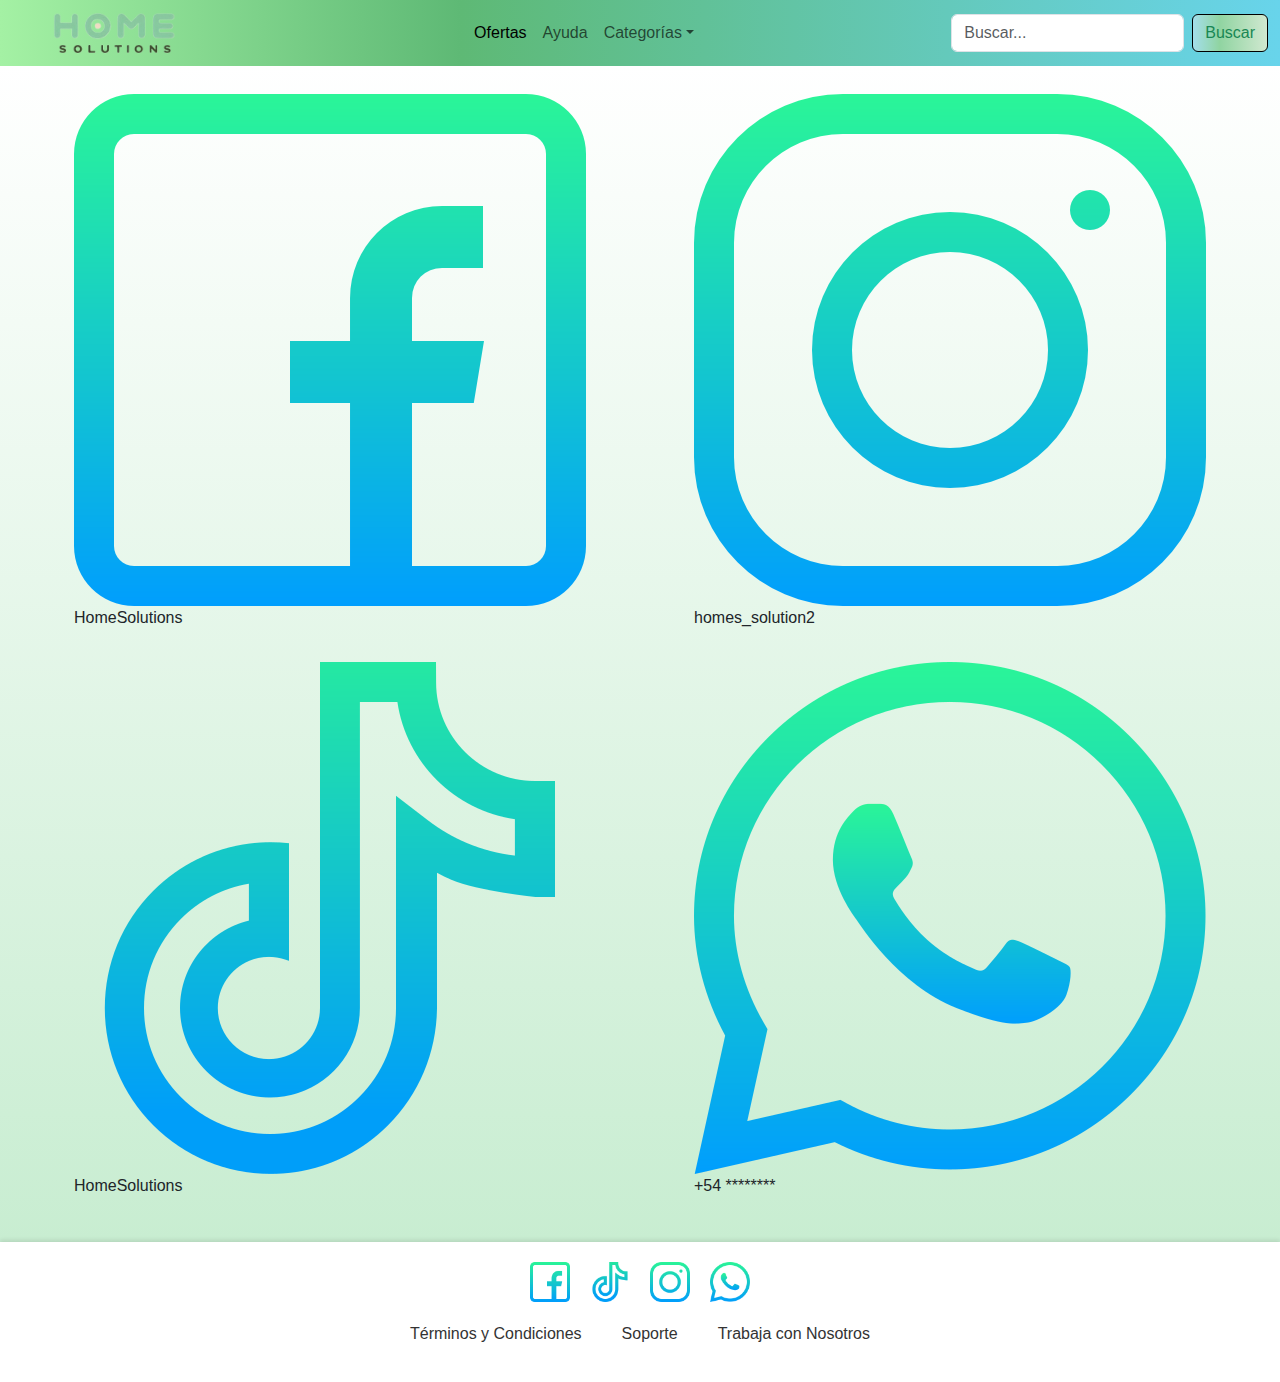
<file: pages/redes.html>
<!DOCTYPE html>
<html lang="en">
<head>
    <meta charset="UTF-8">
    <meta name="viewport" content="width=device-width, initial-scale=1.0">
    <title>Document</title>
    <link href="https://cdn.jsdelivr.net/npm/bootstrap@5.3.3/dist/css/bootstrap.min.css" rel="stylesheet" integrity="sha384-QWTKZyjpPEjISv5WaRU9OFeRpok6YctnYmDr5pNlyT2bRjXh0JMhjY6hW+ALEwIH" crossorigin="anonymous">
    <link rel="stylesheet" href="../css/style.css">
</head>
<body>
    <header>
        <nav class="navbar navbar-expand-lg bg-body-tertiary">
            <div class="container-fluid">
                <div class="logo">
                    <a href="../index.html">
                    <img src="../assets/img/logonombre.png" alt="Home Solutions Logo">
                    </a>
                </div>
                <button class="navbar-toggler" type="button" data-bs-toggle="collapse" data-bs-target="#navbarSupportedContent" aria-controls="navbarSupportedContent" aria-expanded="false" aria-label="Toggle navigation">
                <span class="navbar-toggler-icon"></span>
                </button>
                <div class="collapse navbar-collapse justify-content-end" id="navbarSupportedContent">
                <ul class="navbar-nav me-auto mb-2 mb-lg-0">
                    <li class="nav-item">
                    <a class="nav-link active" aria-current="page" href="./ofertas.html">Ofertas</a>
                    </li>
                    <li class="nav-item">
                    <a class="nav-link" href="./ayuda.html">Ayuda</a>
                    </li>
                    <li class="nav-item dropdown">
                    <a class="nav-link dropdown-toggle" href="./categoria.html" role="button" data-bs-toggle="dropdown" aria-expanded="false">Categorías</a>
                    <ul class="dropdown-menu">
                        <li><a class="dropdown-item" href="categoria.html">Tecnología</a></li>
                        <li><a class="dropdown-item" href="categoria.html">Hogar y Muebles</a></li>
                        <li><a class="dropdown-item" href="categoria.html">Calzado</a></li>
                        <li><a class="dropdown-item" href="categoria.html">Herramientas</a></li>
                        <li><a class="dropdown-item" href="categoria.html">Gaming</a></li>
                        <li><hr class="dropdown-divider"></li>
                        <li><a class="dropdown-item" href="categoria.html">Mas vendidos</a></li>
                    </ul>
                </ul>
                <form class="d-flex" role="search">
                    <input class="form-control me-2" type="Buscar..." placeholder="Buscar..." aria-label="Search">
                    <button class="btn btn-outline-success" type="submit">Buscar</button>
                </form>
                </div>
            </div>
            </nav>
    </header>

    <main>
        <section class="redessociales">
            <div class="d-flex justify-content-around align-items-center flex-wrap">
                <div class="p-2">
                    <img src="../assets/img/facebook.png" class="redes-icono" alt="">
                    <p>HomeSolutions</p>
                </div>
                <div class="p-2">
                    <img src="../assets/img/instagram.png" class="redes-icono" alt="">
                    <p>homes_solution2</p>
                </div>
                <div class="p-2">
                    <img src="../assets/img/tik-tok.png" class="redes-icono" alt="">
                    <p>HomeSolutions</p>
                </div>
                <div class="p-2">
                    <img src="../assets/img/whatsapp.png" class="redes-icono" alt="">
                    <p>+54 ********</p>
                </div>
            </div>
        </section>
    </main>

    <footer>
        <div class="redes-sociales">
            <a href="#"><img src="../assets/img/facebook.png" alt="Facebook"></a>
            <a href="#"><img src="../assets/img/tik-tok.png" alt="tik-tok"></a>
            <a href="#"><img src="../assets/img/instagram.png" alt="Instagram"></a>
            <a href="#"><img src="../assets/img/whatsapp.png" alt="whatsapp"></a>
        </div>
        <ul>
            <li><a href="#">Términos y Condiciones</a></li>
            <li><a href="#">Soporte</a></li>
            <li><a href="#">Trabaja con Nosotros</a></li>
        </ul>
    </footer>

    <script src="https://cdn.jsdelivr.net/npm/@popperjs/core@2.11.8/dist/umd/popper.min.js" integrity="sha384-I7E8VVD/ismYTF4hNIPjVp/Zjvgyol6VFvRkX/vR+Vc4jQkC+hVqc2pM8ODewa9r" crossorigin="anonymous"></script>
    <script src="https://cdn.jsdelivr.net/npm/bootstrap@5.3.3/dist/js/bootstrap.min.js" integrity="sha384-0pUGZvbkm6XF6gxjEnlmuGrJXVbNuzT9qBBavbLwCsOGabYfZo0T0to5eqruptLy" crossorigin="anonymous"></script>

</body>
</html>
</file>
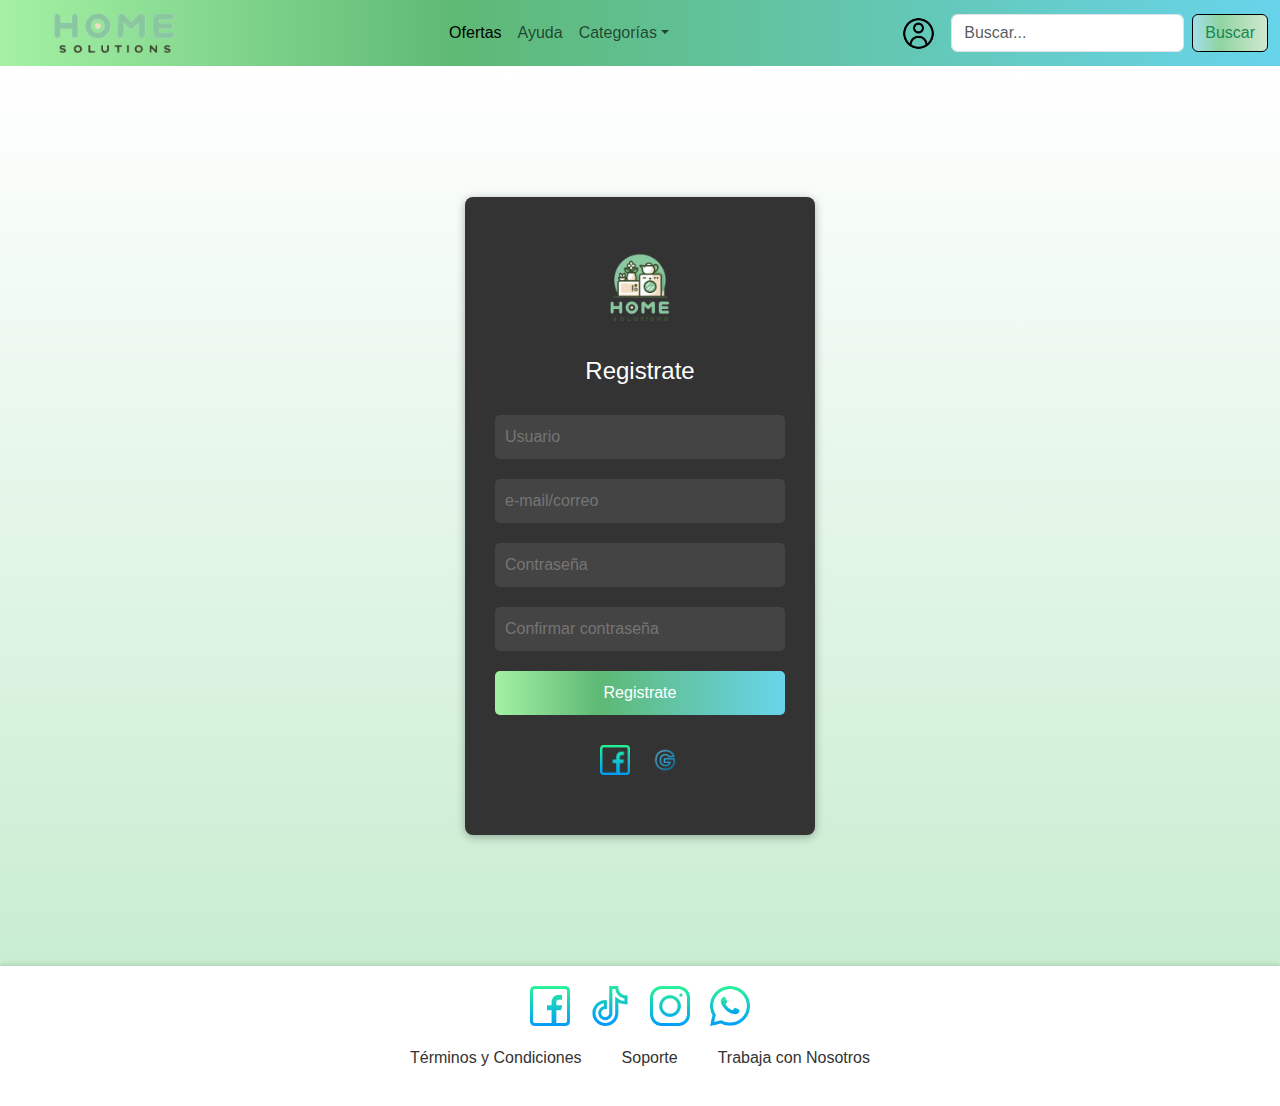
<file: pages/registro.html>
<!DOCTYPE html>
<html lang="en">
<head>
    <meta charset="UTF-8">
    <meta name="viewport" content="width=device-width, initial-scale=1.0">
    <title>Document</title>
    <link href="https://cdn.jsdelivr.net/npm/bootstrap@5.3.3/dist/css/bootstrap.min.css" rel="stylesheet" integrity="sha384-QWTKZyjpPEjISv5WaRU9OFeRpok6YctnYmDr5pNlyT2bRjXh0JMhjY6hW+ALEwIH" crossorigin="anonymous">
    <link rel="stylesheet" href="../css/style.css">
</head>
<body>
    <header>
        <nav class="navbar navbar-expand-lg bg-body-tertiary">
            <div class="container-fluid">
                <div class="logo">
                    <a href="../index.html">
                        <img src="../assets/img/logonombre.png" alt="Home Solutions Logo">
                    </a>
                </div>
                <button class="navbar-toggler" type="button" data-bs-toggle="collapse" data-bs-target="#navbarSupportedContent" aria-controls="navbarSupportedContent" aria-expanded="false" aria-label="Toggle navigation">
                    <span class="navbar-toggler-icon"></span>
                </button>
                <div class="collapse navbar-collapse justify-content-end" id="navbarSupportedContent">
                    <ul class="navbar-nav me-auto mb-2 mb-lg-0">
                        <li class="nav-item">
                            <a class="nav-link active" aria-current="page" href="./ofertas.html">Ofertas</a>
                        </li>
                        <li class="nav-item">
                            <a class="nav-link" href="./ayuda.html">Ayuda</a>
                        </li>
                        <li class="nav-item dropdown">
                            <a class="nav-link dropdown-toggle" href="./categoria.html" role="button" data-bs-toggle="dropdown" aria-expanded="false">Categorías</a>
                            <ul class="dropdown-menu">
                                <li><a class="dropdown-item" href="categoria.html">Tecnología</a></li>
                                <li><a class="dropdown-item" href="categoria.html">Hogar y Muebles</a></li>
                                <li><a class="dropdown-item" href="categoria.html">Calzado</a></li>
                                <li><a class="dropdown-item" href="categoria.html">Herramientas</a></li>
                                <li><a class="dropdown-item" href="categoria.html">Gaming</a></li>
                                <li><hr class="dropdown-divider"></li>
                                <li><a class="dropdown-item" href="categoria.html">Más vendidos</a></li>
                            </ul>
                        </li>
                    </ul>
                    <div class="d-flex align-items-center barra-container">
                        <div class="dropdown">
                            <img src="../assets/img/Perfil.png" alt="Icono de Búsqueda" class="barra-icono dropdown-toggle" id="searchDropdown" role="button" data-bs-toggle="dropdown" aria-expanded="false">
                            <ul class="dropdown-menu" aria-labelledby="searchDropdown">
                                <li><a class="dropdown-item" href="./login.html">Iniciar sesión</a></li>
                                <li><a class="dropdown-item" href="#">Crear cuenta</a></li>
                            </ul>
                        </div>
                        <form class="d-flex" role="search">
                            <input class="form-control me-2" type="Buscar..." placeholder="Buscar..." aria-label="Buscar">
                            <button class="btn btn-outline-success" type="submit">Buscar</button>
                        </form>
                    </div>
                </div>
            </div>
        </nav>
    </header>

    <main class="log-in">
        
        <section class="login-card">
            <img src="../assets/img/Logo.png" alt="">
            <h1>Registrate</h1>
            <form action="../index.html">
                <input type="text" placeholder="Usuario" required>
                <input type="text" placeholder="e-mail/correo" required>
                <input type="password" placeholder="Contraseña" required>
                <input type="password" placeholder="Confirmar contraseña" required>
                <input type="submit" value="Registrate">
            </form>
            <div class="iconos-registro">
                <a href="#"><img src="../assets/img/facebook.png" alt="Facebook" width="30"></a>
                <a href="#"><img src="../assets/img/Google.png" alt="Google" width="30"></a>
            </div>
        </section>
    </main>

    <footer>
        <div class="redes-sociales">
            <a href="https://www.facebook.com/" target="_blank"><img src="../assets/img/facebook.png" alt="Facebook"></a>
            <a href="https://www.tiktok.com/" target="_blank"><img src="../assets/img/tik-tok.png" alt="tik-tok"></a>
            <a href="https://www.instagram.com/" target="_blank"><img src="../assets/img/instagram.png" alt="Instagram"></a>
            <a href="https://web.whatsapp.com/" target="_blank"><img src="../assets/img/whatsapp.png" alt="whatsapp"></a>
        </div>
        <ul>
            <li><a href="#">Términos y Condiciones</a></li>
            <li><a href="#">Soporte</a></li>
            <li><a href="#">Trabaja con Nosotros</a></li>
        </ul>
    </footer>

    <script src="https://cdn.jsdelivr.net/npm/@popperjs/core@2.11.8/dist/umd/popper.min.js" integrity="sha384-I7E8VVD/ismYTF4hNIPjVp/Zjvgyol6VFvRkX/vR+Vc4jQkC+hVqc2pM8ODewa9r" crossorigin="anonymous"></script>
    <script src="https://cdn.jsdelivr.net/npm/bootstrap@5.3.3/dist/js/bootstrap.min.js" integrity="sha384-0pUGZvbkm6XF6gxjEnlmuGrJXVbNuzT9qBBavbLwCsOGabYfZo0T0to5eqruptLy" crossorigin="anonymous"></script>

</body>
</html>
</file>
<file: css/style.css>
* {
  margin: 0;
  padding: 0;
  text-decoration: none;
  list-style: none;
}

body {
  font-family: Arial, sans-serif;
  margin: 0;
  padding: 0;
  background-color: #f0f0f0;
}

header nav {
  background: linear-gradient(90deg, rgb(164, 241, 164) 0%, rgb(94, 185, 117) 36%, rgb(104, 212, 235) 100%);
}

header .navbar-nav {
  display: flex;
  justify-content: center;
  align-items: center;
  flex-grow: 1;
}

header .logo img {
  height: 50px;
}

.barra-container {
  display: flex;
  align-items: center;
}

.barra-icono {
  width: 35px;
  margin-right: 15px;
  cursor: pointer;
}

.barra-container .dropdown-menu {
  right: auto;
  left: 0;
  margin-top: 0.5rem;
}

main {
  padding: 20px;
  background: rgb(200, 237, 209);
  background: linear-gradient(0deg, rgb(200, 237, 209) 0%, rgb(255, 255, 255) 100%);
}

.btn {
  background: linear-gradient(90deg, rgb(163, 222, 235) 0%, rgb(144, 212, 161) 36%, rgb(208, 232, 208) 100%);
  border-color: black;
  display: grid;
}

/*Carrusel del index*/
.carousel {
  width: 80%;
  margin: auto;
}

.carousel-item img {
  width: 100%;
  height: auto;
  object-fit: cover;
}

.thumbnails {
  display: flex;
  justify-content: center;
  flex-wrap: wrap;
  margin-top: 20px;
  margin-bottom: 30px;
  gap: 20px;
}

.thumbnails img {
  width: 100px;
  height: 60px;
  margin: 5px;
  cursor: pointer;
  opacity: 0.6;
  transition: opacity 0.3s;
}

.thumbnails img.active, .thumbnails img:hover {
  opacity: 1;
}

/*fin de carrusel*/
.ofertas {
  padding: 20px;
  text-align: center;
}

.ofertas h2 {
  margin-bottom: 20px;
  color: #333;
}

.productos {
  display: flex;
  flex-wrap: wrap;
  justify-content: center;
  gap: 20px;
}

.producto {
  background-color: #ffffff;
  border: 1px solid #ddd;
  border-radius: 8px;
  padding: 10px;
  text-align: center;
  width: 200px;
  box-shadow: 0 2px 4px rgba(0, 0, 0, 0.1);
  display: flex;
  flex-direction: column;
  justify-content: space-between;
  height: 400px;
}

.producto img {
  max-width: 100%;
  height: 200px;
  border-bottom: 1px solid #ddd;
  margin-bottom: 10px;
  object-fit: contain;
}

.producto p {
  margin: 5px 0;
}

.producto span {
  color: #e53935;
}

.carousel-container {
  display: flex;
  flex-direction: column;
  align-items: center;
  margin-top: 20px;
}

.custom-carousel {
  position: relative;
  width: 100%;
  max-width: 350px;
  overflow: hidden;
  border: none;
}

.custom-carousel input {
  display: none;
}

.custom-carousel-content {
  display: flex;
  transition: transform 0.5s ease-in-out;
}

.custom-carousel-item {
  min-width: 100%;
  box-sizing: border-box;
  padding: 20px;
  display: flex;
  justify-content: center;
  align-items: center;
}

.card-comentario {
  width: 350px;
  height: 400px;
  display: flex;
  flex-direction: column;
  justify-content: space-between;
  border: none;
  border-radius: 12px;
  background-color: #fff;
  margin-top: 20px;
}

.circle-image img {
  border: 6px solid #fff;
  border-radius: 100%;
  padding: 0px;
  top: -28px;
  position: relative;
  width: 70px;
  height: 70px;
  background: #e7d184;
  cursor: pointer;
}

.name {
  margin-top: -21px;
  font-size: 18px;
}

.fw-500 {
  font-weight: 500 !important;
}

.rate {
  border-bottom-right-radius: 12px;
  border-bottom-left-radius: 12px;
  background-color: #28a745;
}

.rating {
  display: flex;
  justify-content: center;
}

.rating .star {
  font-size: 30px;
  color: #FFD600;
}

.rating .star.empty {
  color: #ddd;
}

.review {
  margin-top: 10px;
  padding: 0 20px;
}

.review p {
  font-size: 14px;
  color: #555;
  text-align: left;
  margin-bottom: 0;
}

.custom-carousel-nav {
  position: absolute;
  bottom: 3px;
  left: 50%;
  transform: translateX(-50%);
  display: flex;
  justify-content: center;
}

.custom-carousel-dot {
  width: 10px;
  height: 10px;
  margin: 0 5px;
  background-color: #ccc;
  border-radius: 50%;
  cursor: pointer;
}

#custom-carousel-1:checked ~ .custom-carousel-content {
  transform: translateX(0);
}

#custom-carousel-2:checked ~ .custom-carousel-content {
  transform: translateX(-100%);
}

#custom-carousel-3:checked ~ .custom-carousel-content {
  transform: translateX(-200%);
}

#custom-carousel-4:checked ~ .custom-carousel-content {
  transform: translateX(-300%);
}

#custom-carousel-5:checked ~ .custom-carousel-content {
  transform: translateX(-400%);
}

#custom-carousel-1:checked ~ .custom-carousel-nav label[for=custom-carousel-1],
#custom-carousel-2:checked ~ .custom-carousel-nav label[for=custom-carousel-2],
#custom-carousel-3:checked ~ .custom-carousel-nav label[for=custom-carousel-3],
#custom-carousel-4:checked ~ .custom-carousel-nav label[for=custom-carousel-4],
#custom-carousel-5:checked ~ .custom-carousel-nav label[for=custom-carousel-5] {
  background-color: #333;
}

.slider {
  width: 90vw;
  height: auto;
  margin: auto;
  overflow: hidden;
}

.slider .slide-track {
  display: flex;
  animation: scroll 20s linear infinite;
  width: 4000px;
}

.slider .slide {
  width: 200px;
}

.slider .slide img {
  width: 50%;
}

.ayuda-container {
  max-width: 800px;
  margin: 30px auto;
  padding: 20px;
  background-color: #f9f9f9;
  border: 1px solid #ddd;
  box-shadow: 0 0 10px rgba(0, 0, 0, 0.1);
}

.ayuda-menu-item:hover {
  background-color: #ccc;
}

.ayuda-content {
  background-color: #f0f0f0;
  padding: 10px;
  border-bottom: 1px solid #ddd;
}

.ayuda-content-item {
  padding: 10px;
  margin-bottom: 10px;
  cursor: pointer;
}

.ayuda-content-item:hover {
  background-color: #ccc;
}

.ayuda-content-item a {
  text-decoration: none;
}

.ayuda-content-item h2 {
  margin-top: 0;
}

.h3ayuda {
  color: #000000;
}

.payuda {
  color: #6b6969;
}

.categoria {
  display: flex;
  justify-content: center;
  align-items: center;
  margin: 0;
  margin-top: 30px;
  flex-wrap: wrap;
}

.boton-cat {
  display: flex;
  gap: 30px;
  flex-wrap: wrap;
  justify-content: center;
  width: 100%;
  max-width: 1200px;
}

.botones-cat {
  display: flex;
  flex-direction: column;
  align-items: center;
  text-align: center;
  text-decoration: none;
  color: black;
  transition: transform 0.3s;
}

.botones-cat:hover {
  transform: scale(1.1);
}

.img-container {
  width: 100px;
  height: 100px;
  border-radius: 50%;
  overflow: hidden;
  display: flex;
  justify-content: center;
  align-items: center;
  background-color: white;
  box-shadow: 0 2px 5px rgba(0, 0, 0, 0.2);
}

.img-container img {
  width: 100%;
  height: 100%;
  object-fit: contain;
}

.botones-cat h4 {
  margin-top: 10px;
  font-size: 16px;
}

/*------------------- log in -------------------*/
.log-in {
  display: flex;
  flex-direction: column;
  justify-content: center;
  align-items: center;
  min-height: 100vh;
}

.login-card {
  background-color: #333;
  padding: 40px 30px;
  border-radius: 8px;
  box-shadow: 0 2px 10px rgba(0, 0, 0, 0.3);
  text-align: center;
  max-width: 350px;
  width: 100%;
}
.login-card img {
  display: block;
  margin: 0 auto 20px;
  max-width: 100px;
}
.login-card h1 {
  color: white;
  margin-bottom: 20px;
  font-size: 24px;
}
.login-card input {
  width: 100%;
  padding: 10px;
  margin: 10px 0;
  border: none;
  border-radius: 5px;
  outline: none;
}
.login-card input[type=text] {
  background-color: #444;
  color: white;
}
.login-card input[type=password] {
  background-color: #444;
  color: white;
}
.login-card input[type=submit] {
  background: linear-gradient(90deg, rgb(164, 241, 164) 0%, rgb(94, 185, 117) 36%, rgb(104, 212, 235) 100%);
  color: white;
  cursor: pointer;
  transition: background-color 0.3s;
}
.login-card input[type=submit]:hover {
  background-color: #1aa34a;
}
.login-card a {
  color: #1db954;
  text-decoration: none;
  display: block;
  margin-top: 10px;
}

.iconos-registro {
  margin-top: 20px;
  display: flex;
  justify-content: center;
}
.iconos-registro a {
  margin: 0 10px;
  color: white;
  text-decoration: none;
}

/*------------------- Fin de log in -------------------*/
/*--------------------------------Comienzo Footer --------------------------------*/
footer {
  background-color: #ffffff;
  padding: 20px;
  text-align: center;
  box-shadow: 0 -2px 4px rgba(0, 0, 0, 0.1);
  position: relative;
}

.redes-sociales {
  display: flex;
  justify-content: center;
  flex-wrap: wrap;
  margin-bottom: 20px;
}

footer .redes-sociales a {
  margin: 0 10px;
}

.redes-sociales img {
  height: 40px;
}

footer ul {
  list-style: none;
  padding: 0;
  display: flex;
  justify-content: center;
  gap: 20px;
  flex-wrap: wrap;
}

footer ul li {
  display: inline;
  margin: 0 10px;
}

footer ul li a {
  text-decoration: none;
  color: #333;
}

/*components*/
.category-title {
  text-align: center;
  margin-bottom: 40px;
  font-size: 24px;
  padding-top: 60px;
}

.card-grid {
  display: grid;
  grid-template-columns: repeat(4, 1fr);
  gap: 20px;
}

.wrapper {
  width: 100%;
  height: 500px;
  background: white;
  margin: auto;
  position: relative;
  overflow: hidden;
  border-radius: 10px;
  box-shadow: 5px 20px 30px rgba(0, 0, 0, 0.2);
  transition: box-shadow 0.5s;
}

.wrapper:hover {
  box-shadow: 5px 20px 30px rgba(0, 0, 0, 0.4);
}

.container {
  width: 100%;
  height: 100%;
  display: flex;
  flex-direction: column;
  justify-content: space-between;
}

.top {
  width: 100%;
  height: 60%;
  overflow: hidden;
  position: relative;
}

.top img {
  width: 100%;
  height: 100%;
  object-fit: contain;
}

.bottom {
  width: 100%;
  height: 40%;
  background: #f4f4f4;
  display: flex;
  flex-direction: column;
  justify-content: space-between;
  align-items: center;
  padding: 10px;
  box-sizing: border-box;
  transition: transform 0.5s;
  border-radius: 10px;
}

.details {
  text-align: center;
  overflow: hidden;
  display: flex;
  flex-direction: column;
  justify-content: space-between;
  height: 100%;
}

.details h3 {
  font-size: 14px;
  margin: 0;
  word-wrap: break-word;
  overflow: hidden;
}

.details .text-wrapper {
  margin-top: auto;
}

.details p {
  margin: 5px 0;
}
.details p span {
  text-decoration-line: line-through;
  color: grey;
}
.details p s {
  color: red;
}

.price-btn {
  background: linear-gradient(90deg, rgb(164, 241, 164) 0%, rgb(94, 185, 117) 36%, rgb(104, 212, 235) 100%);
  border: none;
  border-radius: 5px;
  padding: 10px;
  width: 100%;
  text-align: center;
  box-shadow: 0 4px 6px rgba(0, 0, 0, 0.1);
  color: white;
  font-size: 24px;
  font-weight: bold;
  cursor: pointer;
  transition: transform 0.2s, box-shadow 0.2s;
}

.price-btn:hover {
  transform: scale(1.05);
  box-shadow: 0 6px 8px rgba(0, 0, 0, 0.2);
}

.inside {
  z-index: 9;
  background: linear-gradient(90deg, rgb(164, 241, 164) 0%, rgb(94, 185, 117) 36%, rgb(104, 212, 235) 100%);
  width: 140px;
  height: 140px;
  position: absolute;
  top: -70px;
  right: -70px;
  border-radius: 0px 0px 200px 200px;
  transition: all 0.5s, border-radius 2s, top 1s;
  overflow: hidden;
}

.icon {
  position: absolute;
  right: 85px;
  top: 85px;
  color: black;
  opacity: 1;
}

.inside:hover {
  width: 100%;
  right: 0;
  top: 0;
  border-radius: 0;
  height: 80%;
}

.inside:hover .icon {
  opacity: 0;
  right: 15px;
  top: 15px;
}

.contents {
  padding: 5%;
  opacity: 0;
  transform: scale(0.5);
  transform: translateY(-200%);
  transition: opacity 0.2s, transform 0.8s;
  display: flex;
  justify-content: center;
  align-items: center;
}

.inside:hover .contents {
  opacity: 1;
  transform: scale(1);
  transform: translateY(0);
}

.contents ol {
  list-style: disc inside;
  padding: 0;
  margin: 0;
  text-align: left;
}

.contents li {
  color: black;
  font-size: 13px;
  margin-bottom: 5px;
  list-style: outside;
}

/*--------------------------------media query--------------------------------*/
@keyframes scroll {
  0% {
    transform: translateX(0);
  }
  100% {
    transform: translateX(-1000px);
  }
}
@media (max-width: 1200px) {
  .grid-container {
    grid-template-columns: repeat(2, 1fr);
  }
  .item4 {
    grid-column: span 2;
    grid-row: span 1;
  }
}
@media (max-width: 768px) {
  .grid-container {
    grid-template-columns: 1fr;
  }
  .item4 {
    grid-column: span 1;
    grid-row: span 1;
  }
}
@media (max-width: 991px) {
  .navbar {
    padding: 30px;
  }
  .left {
    display: none;
  }
  .swiper {
    padding: 0 70px;
  }
  .swiper-slide img {
    width: 100%;
  }
}
@media (max-width: 600px) {
  .ayuda-container {
    padding: 10px;
  }
  .ayuda-menu {
    padding: 5px;
  }
  .ayuda-menu-item {
    padding: 5px;
  }
  .ayuda-content {
    padding: 10px;
  }
  .ayuda-content-item {
    margin-bottom: 10px;
  }
}
@media (max-width: 400px) {
  .ayuda-container {
    padding: 5px;
  }
  .ayuda-menu {
    padding: 0;
  }
  .ayuda-menu-item {
    padding: 0;
  }
  .ayuda-content {
    padding: 5px;
  }
  .ayuda-content-item {
    margin-bottom: 5px;
  }
}
@media (max-width: 1200px) {
  .card-grid {
    grid-template-columns: repeat(3, 1fr);
  }
}
@media (max-width: 900px) {
  .card-grid {
    grid-template-columns: repeat(2, 1fr);
  }
}
@media (max-width: 600px) {
  .card-grid {
    grid-template-columns: 1fr;
  }
}

/*# sourceMappingURL=style.css.map */
</file>
